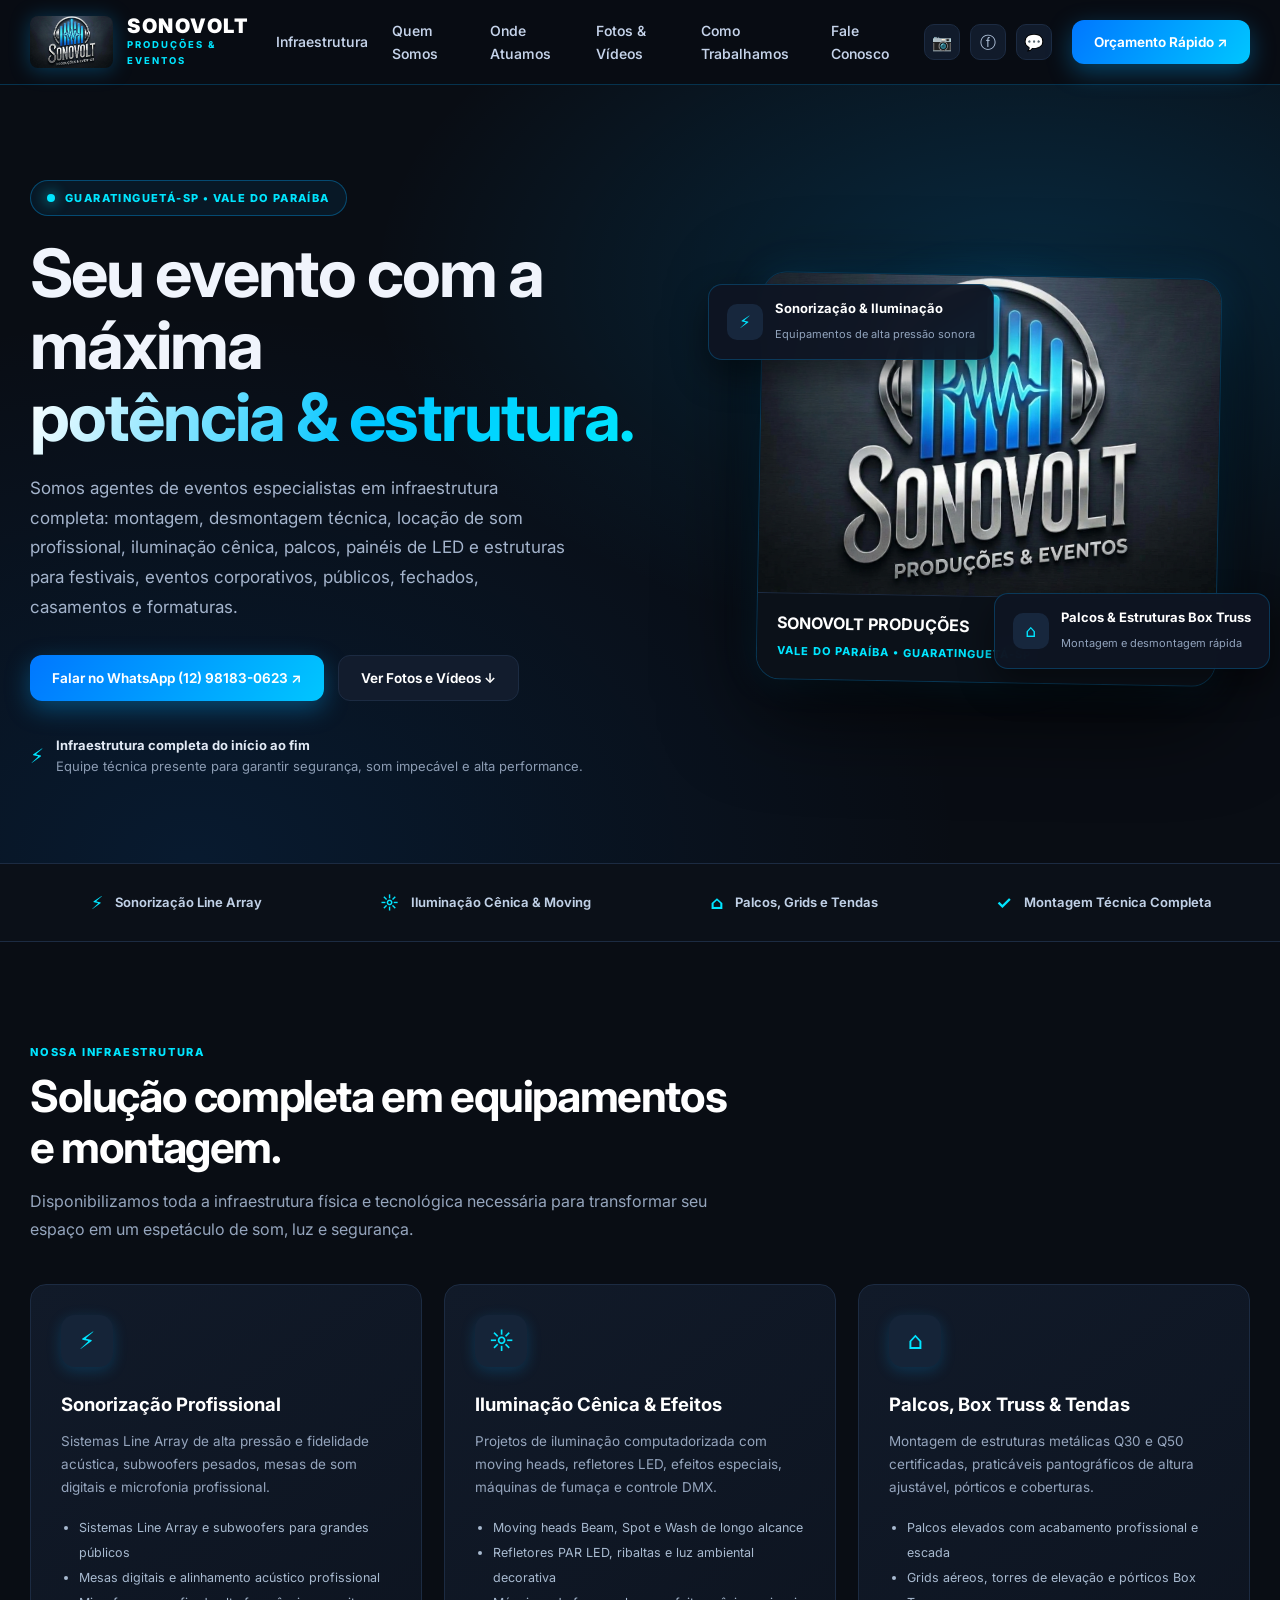
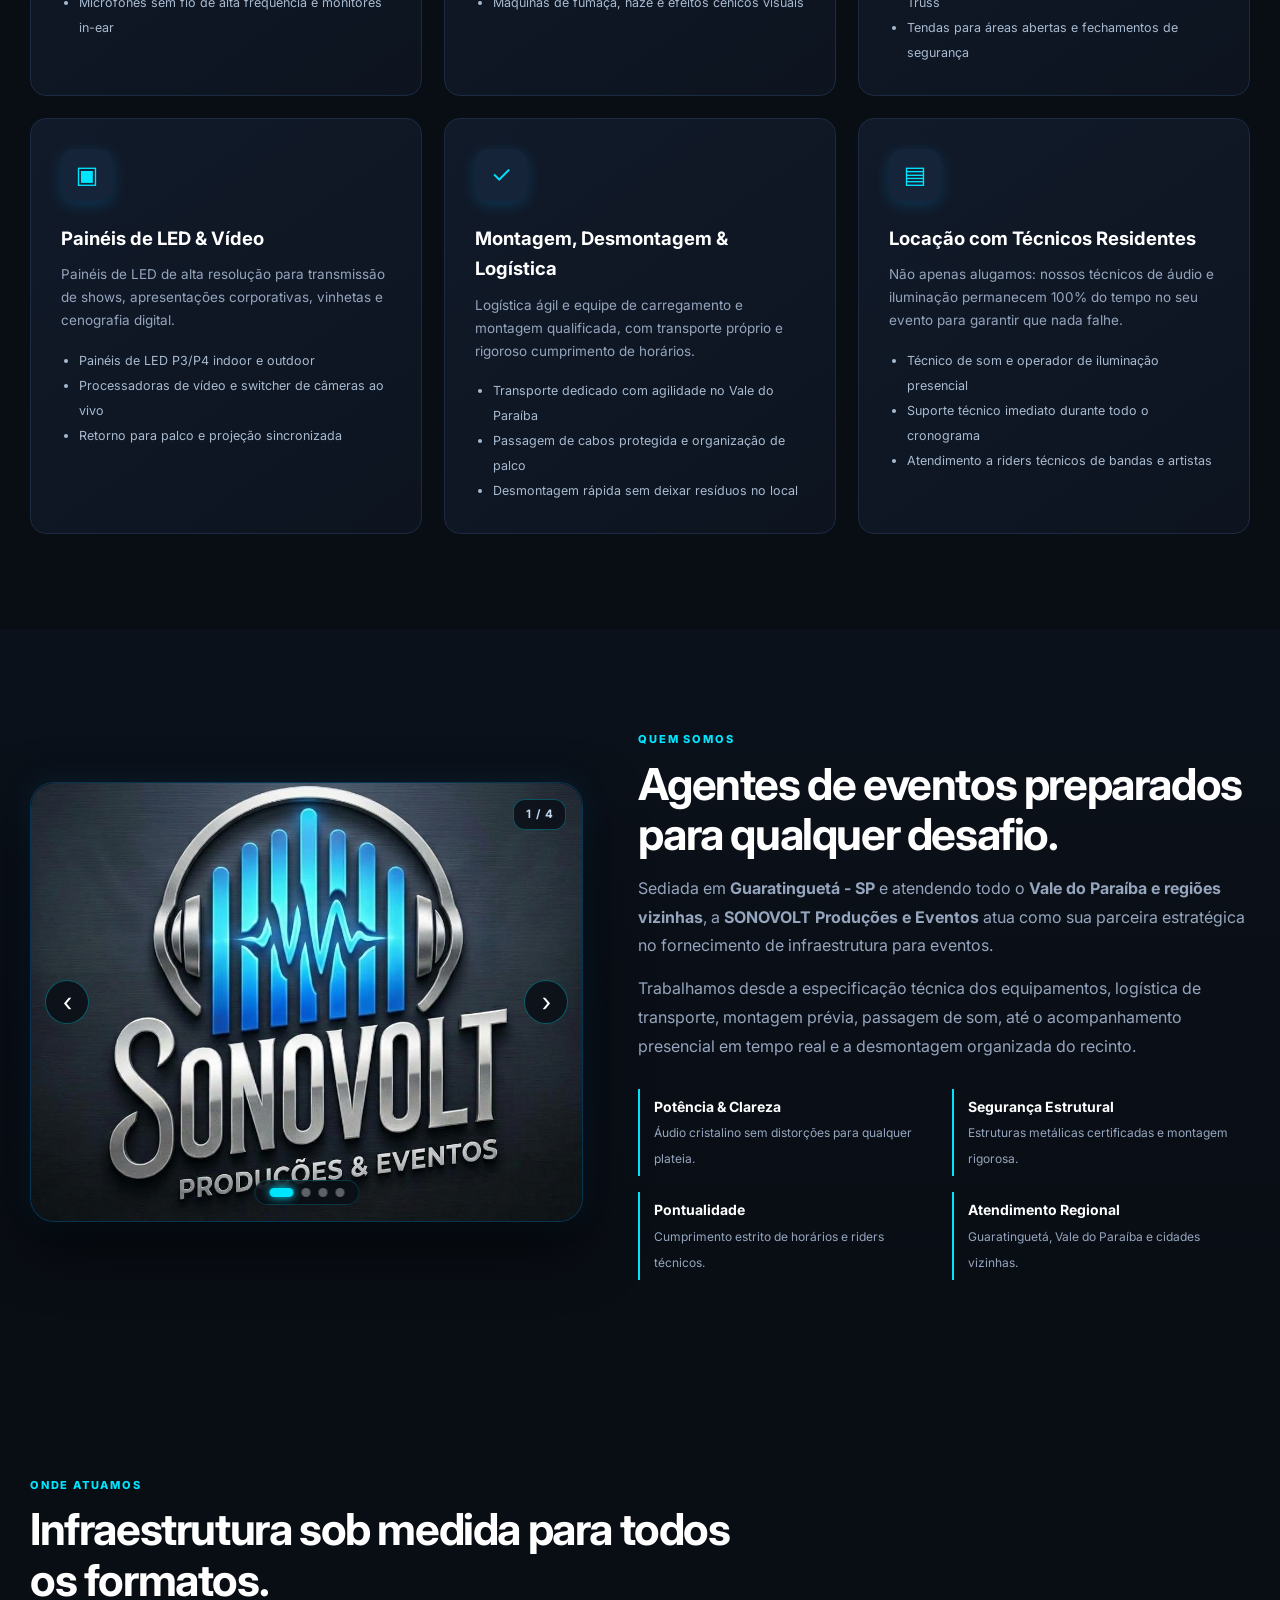
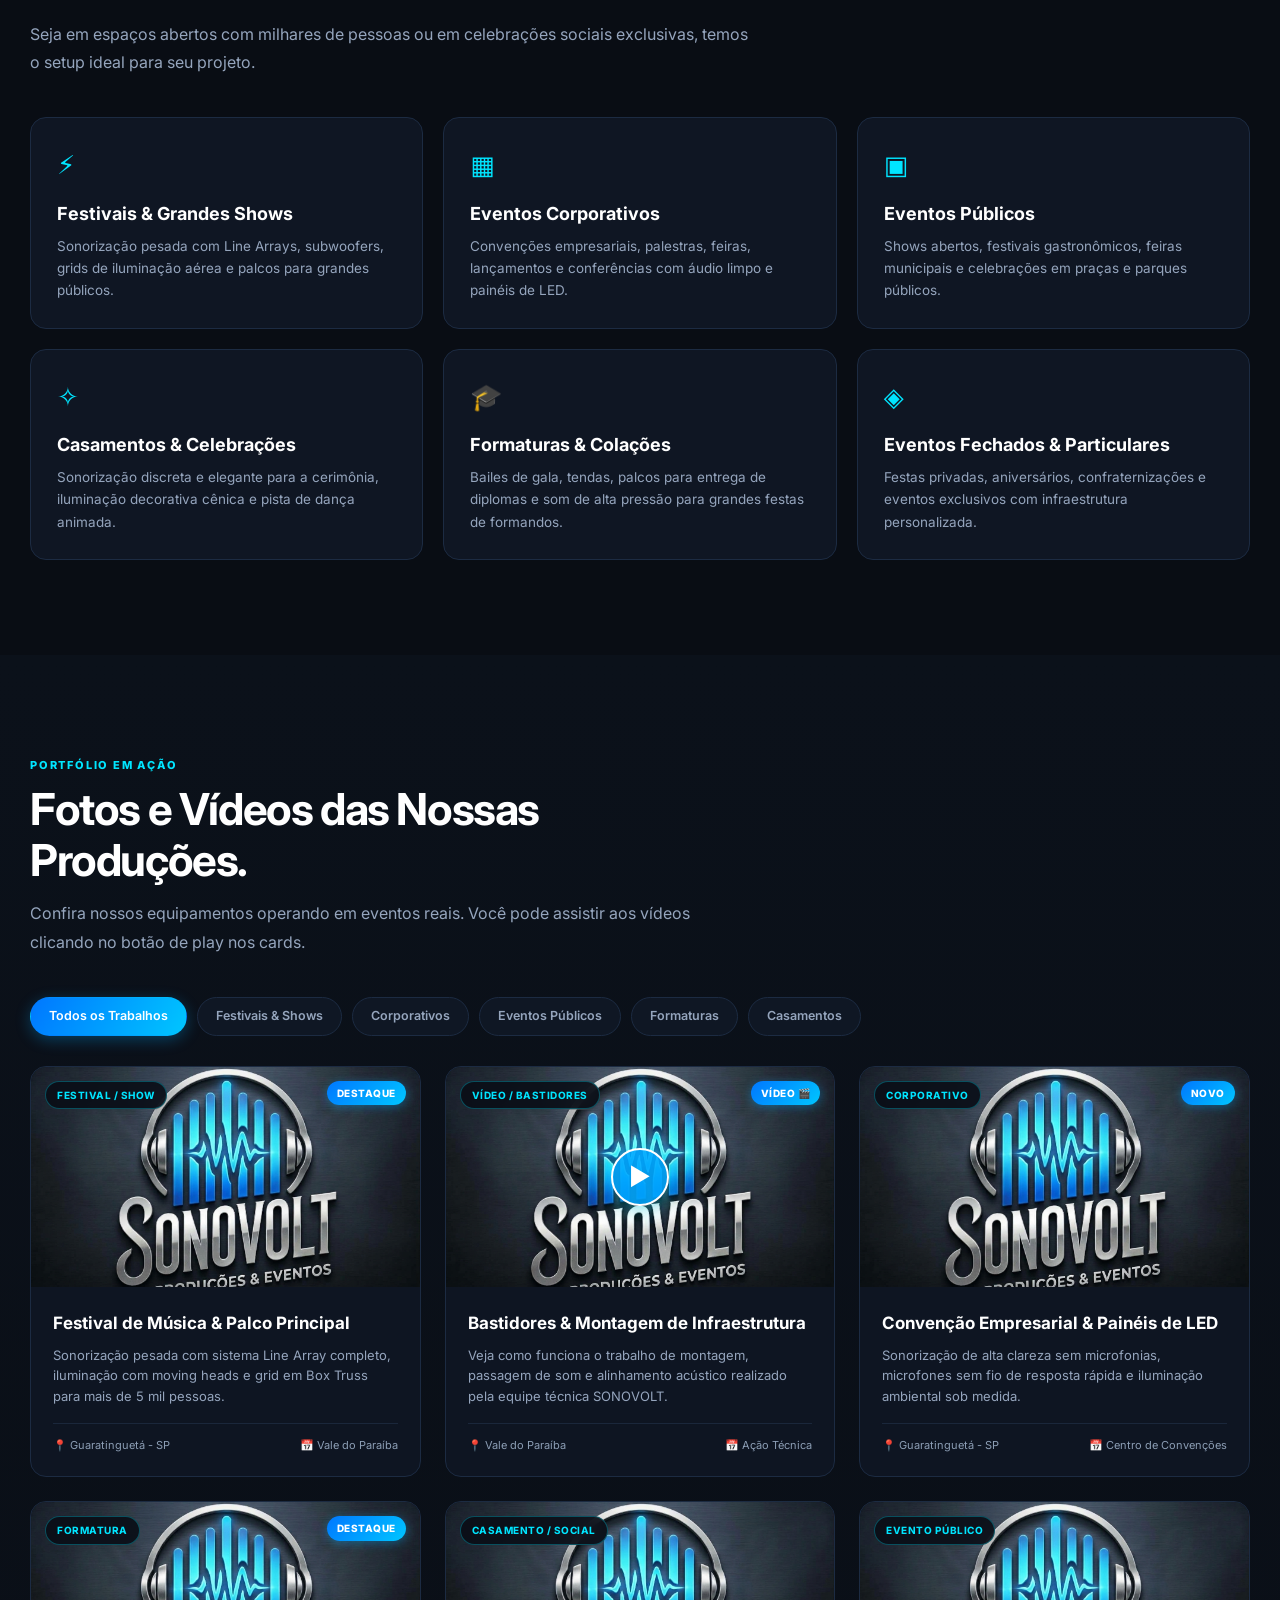
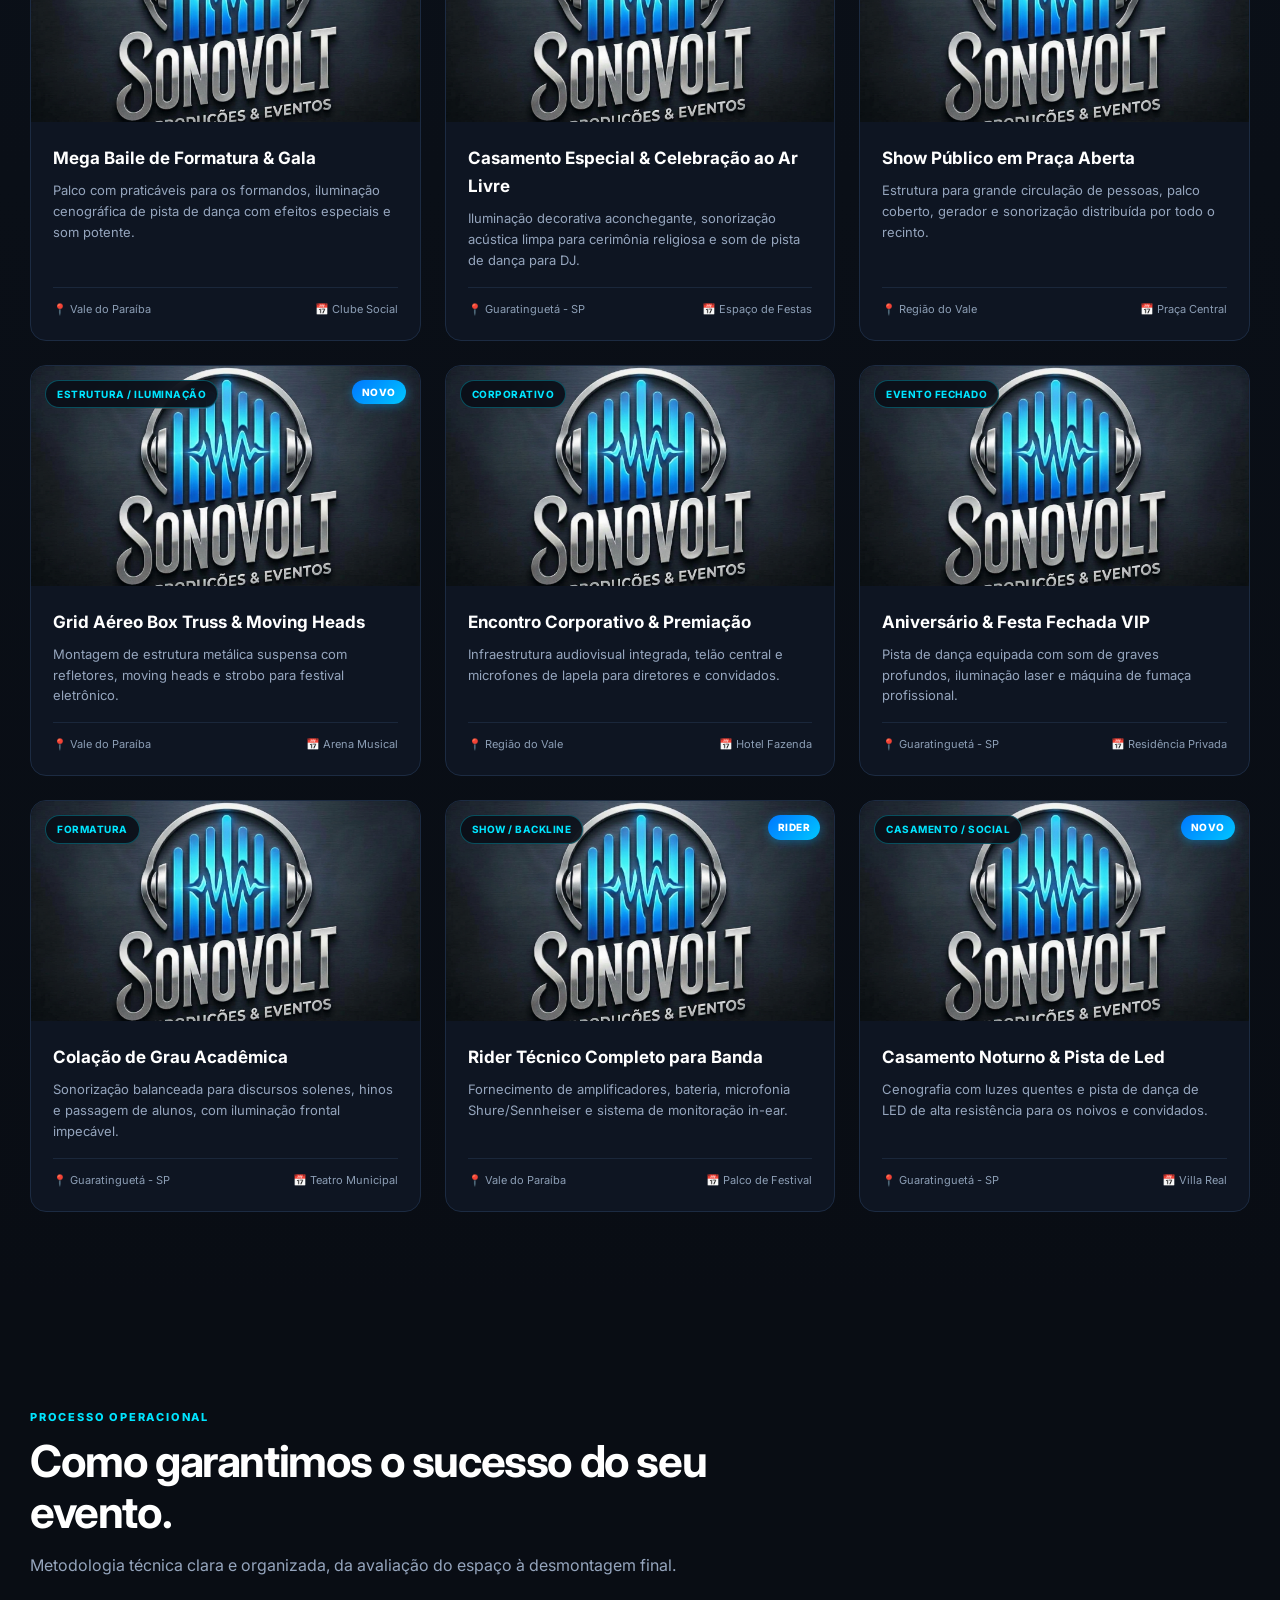
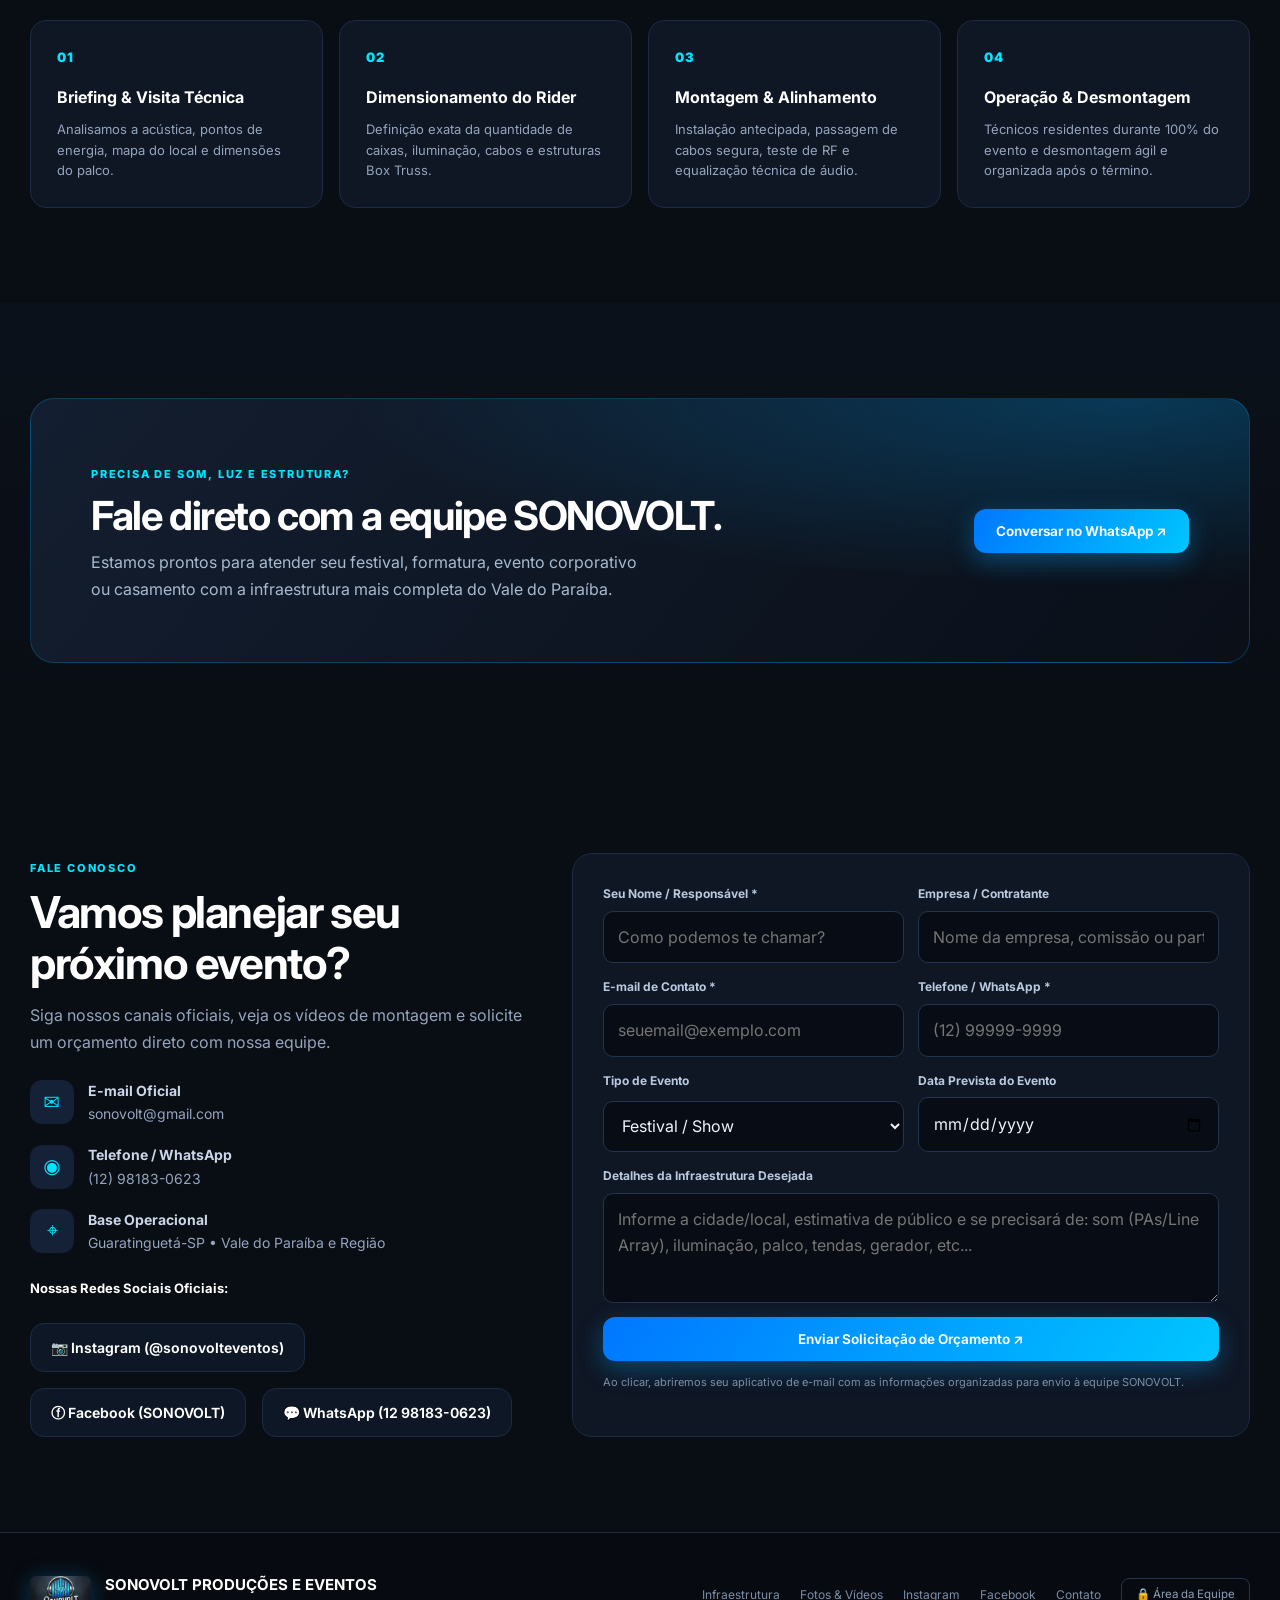
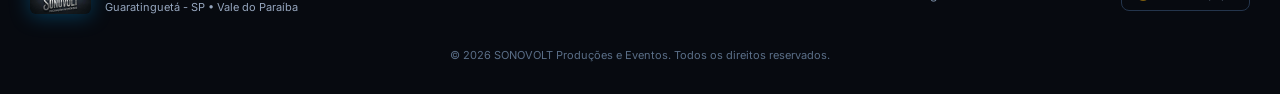
<file: index.html>
<!DOCTYPE html>
<html lang="pt-BR">
<head>
  <meta charset="UTF-8">
  <meta name="viewport" content="width=device-width, initial-scale=1">
  <meta name="theme-color" content="#090d14">
  <meta name="description" content="SONOVOLT Produções e Eventos — Infraestrutura completa de montagem, desmontagem, locação e equipamentos para festivais, corporativos, públicos, casamentos e formaturas em Guaratinguetá-SP e Vale do Paraíba.">
  <title>SONOVOLT | Produções & Eventos — Guaratinguetá-SP</title>

  <!-- Google Fonts Inter -->
  <link rel="preconnect" href="https://fonts.googleapis.com">
  <link rel="preconnect" href="https://fonts.gstatic.com" crossorigin>
  <link href="https://fonts.googleapis.com/css2?family=Inter:wght@400;500;600;700;800;900&display=swap" rel="stylesheet">

  <!-- Estilo Oficial SONOVOLT -->
  <link rel="stylesheet" href="css/style.css">
<link rel="stylesheet" href="css/responsive.css">
</head>
<body>

  <!-- Topo & Navegação -->
  <header class="top">
    <div class="container nav">
      <a class="brand" href="#inicio" aria-label="SONOVOLT Início">
        <img src="assets/logo-sonovolt.jpg" alt="SONOVOLT Produções e Eventos" class="brand-logo-img">
        <div class="brand-text">
          <strong>SONOVOLT</strong>
          <small>PRODUÇÕES & EVENTOS</small>
        </div>
      </a>

      <div class="nav-right">
        <nav class="links" id="navLinks">
          <a href="#servicos">Infraestrutura</a>
          <a href="#sobre">Quem Somos</a>
          <a href="#atuacao">Onde Atuamos</a>
          <a href="#portfolio">Fotos & Vídeos</a>
          <a href="#processo">Como Trabalhamos</a>
          <a href="#contato">Fale Conosco</a>
        </nav>

        <!-- Redes Sociais no Topo -->
        <div class="social-nav-icons">
          <a href="https://instagram.com/sonovolteventos" target="_blank" class="social-nav-btn insta insta-link" title="Siga nosso Instagram" aria-label="Instagram">📷</a>
          <a href="https://facebook.com/sonovolteventos" target="_blank" class="social-nav-btn face face-link" title="Curta nosso Facebook" aria-label="Facebook">ⓕ</a>
          <a href="https://wa.me/5512981830623" target="_blank" class="social-nav-btn zap zap-link" title="Chame no WhatsApp" aria-label="WhatsApp">💬</a>
        </div>

        <a class="btn primary zap-link" href="https://wa.me/5512981830623" target="_blank">Orçamento Rápido ↗</a>
        <button class="menu-toggle" id="menuToggle" aria-label="Abrir menu">☰</button>
      </div>
    </div>
  </header>

  <main>
    <!-- Seção Hero / Principal -->
    <section class="hero" id="inicio">
      <div class="container hero-grid">
        <div>
          <span class="eyebrow"><span class="dot"></span> <span id="heroEyebrowText">Guaratinguetá-SP • Vale do Paraíba</span></span>
          <h1 id="heroMainTitle">Seu evento com a máxima<br><span class="gradient">potência & estrutura.</span></h1>
          <p id="heroDescription">Somos agentes de eventos especialistas em infraestrutura completa: montagem, desmontagem técnica, locação de som profissional, iluminação cênica, palcos, painéis de LED e estruturas para festivais, eventos corporativos, públicos, fechados, casamentos e formaturas.</p>
          
          <div class="hero-actions">
            <a class="btn primary zap-link" href="https://wa.me/5512981830623" target="_blank">Falar no WhatsApp (12) 98183-0623 ↗</a>
            <a class="btn" href="#portfolio">Ver Fotos e Vídeos ↓</a>
          </div>

          <div class="hero-note">
            <span style="color:var(--electric-cyan); font-size: 20px;">⚡</span>
            <span><strong>Infraestrutura completa do início ao fim</strong><br>Equipe técnica presente para garantir segurança, som impecável e alta performance.</span>
          </div>
        </div>

        <div class="hero-art">
          <div class="orb"></div>
          <div class="visual-card">
            <img src="assets/logo-sonovolt.jpg" alt="SONOVOLT Produções e Eventos">
            <div class="visual-caption">
              <div>
                <strong>SONOVOLT PRODUÇÕES</strong>
                <small>VALE DO PARAÍBA • GUARATINGUETÁ-SP</small>
              </div>
              <span style="color: var(--electric-cyan); font-size: 20px;">⚡</span>
            </div>
          </div>

          <div class="floating float-one">
            <span class="float-icon">⚡</span>
            <div>
              <b>Sonorização & Iluminação</b>
              <small>Equipamentos de alta pressão sonora</small>
            </div>
          </div>

          <div class="floating float-two">
            <span class="float-icon">⌂</span>
            <div>
              <b>Palcos & Estruturas Box Truss</b>
              <small>Montagem e desmontagem rápida</small>
            </div>
          </div>
        </div>
      </div>
    </section>

    <!-- Barra de Destaques / Confiança -->
    <div class="trust">
      <div class="container trust-grid">
        <div class="trust-item"><span>⚡</span> Sonorização Line Array</div>
        <div class="trust-item"><span>☼</span> Iluminação Cênica & Moving</div>
        <div class="trust-item"><span>⌂</span> Palcos, Grids e Tendas</div>
        <div class="trust-item"><span>✓</span> Montagem Técnica Completa</div>
      </div>
    </div>

    <!-- Seção: Infraestrutura e Serviços -->
    <section class="section" id="servicos">
      <div class="container">
        <div class="section-head">
          <span class="kicker">Nossa Infraestrutura</span>
          <h2>Solução completa em equipamentos e montagem.</h2>
          <p>Disponibilizamos toda a infraestrutura física e tecnológica necessária para transformar seu espaço em um espetáculo de som, luz e segurança.</p>
        </div>

        <!-- Renderizado dinamicamente via js/data.js ou CMS do Painel -->
        <div class="services-grid" id="servicesContainer"></div>
      </div>
    </section>

    <!-- Seção: Sobre a SONOVOLT -->
    <section class="section alt" id="sobre">
      <div class="container about-grid">
        <div class="about-visual-column">
          <!-- Retângulo Arredondado com Suporte a até 4 fotos -->
          <div class="about-visual" id="aboutVisualBox">
            <div class="about-slides" id="aboutSlidesContainer">
              <!-- Renderizado dinamicamente via js/site.js -->
            </div>
            
            <!-- Botões de Navegação Anterior / Próximo -->
            <button type="button" class="about-nav-btn prev" id="aboutPrevBtn" onclick="prevAboutPhoto()" aria-label="Foto Anterior" title="Foto Anterior">‹</button>
            <button type="button" class="about-nav-btn next" id="aboutNextBtn" onclick="nextAboutPhoto()" aria-label="Próxima Foto" title="Próxima Foto">›</button>

            <!-- Bolinhas de Navegação -->
            <div class="about-dots" id="aboutDotsContainer"></div>

            <!-- Contador de Fotos -->
            <div class="about-badge" id="aboutBadgeText">1 / 4</div>
          </div>

          <!-- Barra de Edição da Galeria "Quem Somos" (Aparece no Modo de Edição) -->
          <div class="about-editor-bar" id="aboutEditorBar">
            <div class="about-editor-header">
              <span class="about-editor-title">📷 <strong>Fotos do "Quem Somos" (Até 4 fotos)</strong></span>
              <button type="button" class="btn-fit-toggle" id="btnFitToggle" onclick="toggleAboutFitMode()" title="Alternar entre preencher o retângulo ou mostrar a foto inteira">
                📐 Ajuste: <b id="lblFitMode">Preencher Retângulo</b>
              </button>
            </div>
            <div class="about-thumbs-manager" id="aboutThumbsManager">
              <!-- Renderizado dinamicamente com botões para trocar/adicionar fotos -->
            </div>
            <small class="about-editor-hint">💡 <strong>Dica:</strong> Clique em <strong>"📷 Trocar"</strong> para subir qualquer foto do seu computador. Você pode ter até 4 fotos! Ao terminar, clique em <strong>"🚀 PUBLICAR SITE ATUALIZADO"</strong> no topo.</small>
          </div>
        </div>

        <div class="about-copy">
          <span class="kicker">Quem Somos</span>
          <h2>Agentes de eventos preparados para qualquer desafio.</h2>
          <p>Sediada em <strong>Guaratinguetá - SP</strong> e atendendo todo o <strong>Vale do Paraíba e regiões vizinhas</strong>, a <strong>SONOVOLT Produções e Eventos</strong> atua como sua parceira estratégica no fornecimento de infraestrutura para eventos.</p>
          <p style="margin-top: 14px;">Trabalhamos desde a especificação técnica dos equipamentos, logística de transporte, montagem prévia, passagem de som, até o acompanhamento presencial em tempo real e a desmontagem organizada do recinto.</p>
          
          <div class="pillars">
            <div class="pillar">
              <b>Potência & Clareza</b>
              <small>Áudio cristalino sem distorções para qualquer plateia.</small>
            </div>
            <div class="pillar">
              <b>Segurança Estrutural</b>
              <small>Estruturas metálicas certificadas e montagem rigorosa.</small>
            </div>
            <div class="pillar">
              <b>Pontualidade</b>
              <small>Cumprimento estrito de horários e riders técnicos.</small>
            </div>
            <div class="pillar">
              <b>Atendimento Regional</b>
              <small>Guaratinguetá, Vale do Paraíba e cidades vizinhas.</small>
            </div>
          </div>
        </div>
      </div>
    </section>

    <!-- Seção: Formatos Atendidos -->
    <section class="section" id="atuacao">
      <div class="container">
        <div class="section-head">
          <span class="kicker">Onde Atuamos</span>
          <h2>Infraestrutura sob medida para todos os formatos.</h2>
          <p>Seja em espaços abertos com milhares de pessoas ou em celebrações sociais exclusivas, temos o setup ideal para seu projeto.</p>
        </div>

        <div class="areas-grid">
          <div class="area-card">
            <div class="area-icon">⚡</div>
            <h3>Festivais & Grandes Shows</h3>
            <p>Sonorização pesada com Line Arrays, subwoofers, grids de iluminação aérea e palcos para grandes públicos.</p>
          </div>
          <div class="area-card">
            <div class="area-icon">▦</div>
            <h3>Eventos Corporativos</h3>
            <p>Convenções empresariais, palestras, feiras, lançamentos e conferências com áudio limpo e painéis de LED.</p>
          </div>
          <div class="area-card">
            <div class="area-icon">▣</div>
            <h3>Eventos Públicos</h3>
            <p>Shows abertos, festivais gastronômicos, feiras municipais e celebrações em praças e parques públicos.</p>
          </div>
          <div class="area-card">
            <div class="area-icon">✧</div>
            <h3>Casamentos & Celebrações</h3>
            <p>Sonorização discreta e elegante para a cerimônia, iluminação decorativa cênica e pista de dança animada.</p>
          </div>
          <div class="area-card">
            <div class="area-icon">🎓</div>
            <h3>Formaturas & Colações</h3>
            <p>Bailes de gala, tendas, palcos para entrega de diplomas e som de alta pressão para grandes festas de formandos.</p>
          </div>
          <div class="area-card">
            <div class="area-icon">◈</div>
            <h3>Eventos Fechados & Particulares</h3>
            <p>Festas privadas, aniversários, confraternizações e eventos exclusivos com infraestrutura personalizada.</p>
          </div>
        </div>
      </div>
    </section>

    <!-- Seção: Portfólio (Fotos e Vídeos) -->
    <section class="section alt" id="portfolio">
      <div class="container">
        <div class="section-head">
          <span class="kicker">Portfólio em Ação</span>
          <h2>Fotos e Vídeos das Nossas Produções.</h2>
          <p>Confira nossos equipamentos operando em eventos reais. Você pode assistir aos vídeos clicando no botão de play nos cards.</p>
        </div>

        <!-- Filtros de Categoria -->
        <div class="portfolio-filters">
          <button class="filter-btn active" data-filter="all">Todos os Trabalhos</button>
          <button class="filter-btn" data-filter="festival">Festivais & Shows</button>
          <button class="filter-btn" data-filter="corporativo">Corporativos</button>
          <button class="filter-btn" data-filter="publico">Eventos Públicos</button>
          <button class="filter-btn" data-filter="formatura">Formaturas</button>
          <button class="filter-btn" data-filter="casamento">Casamentos</button>
        </div>

        <!-- Cards de Portfólio Dinâmico (Fotos & Vídeos) -->
        <div class="portfolio-grid" id="portfolioContainer"></div>
      </div>
    </section>

    <!-- Seção: Como trabalhamos (Processo) -->
    <section class="section" id="processo">
      <div class="container">
        <div class="section-head">
          <span class="kicker">Processo Operacional</span>
          <h2>Como garantimos o sucesso do seu evento.</h2>
          <p>Metodologia técnica clara e organizada, da avaliação do espaço à desmontagem final.</p>
        </div>

        <div class="process-grid">
          <article class="process-step">
            <h3>Briefing & Visita Técnica</h3>
            <p>Analisamos a acústica, pontos de energia, mapa do local e dimensões do palco.</p>
          </article>
          <article class="process-step">
            <h3>Dimensionamento do Rider</h3>
            <p>Definição exata da quantidade de caixas, iluminação, cabos e estruturas Box Truss.</p>
          </article>
          <article class="process-step">
            <h3>Montagem & Alinhamento</h3>
            <p>Instalação antecipada, passagem de cabos segura, teste de RF e equalização técnica de áudio.</p>
          </article>
          <article class="process-step">
            <h3>Operação & Desmontagem</h3>
            <p>Técnicos residentes durante 100% do evento e desmontagem ágil e organizada após o término.</p>
          </article>
        </div>
      </div>
    </section>

    <!-- Banner Chamada para Ação (CTA) -->
    <section class="section alt">
      <div class="container">
        <div class="cta-banner">
          <div>
            <span class="kicker">Precisa de som, luz e estrutura?</span>
            <h2>Fale direto com a equipe SONOVOLT.</h2>
            <p>Estamos prontos para atender seu festival, formatura, evento corporativo ou casamento com a infraestrutura mais completa do Vale do Paraíba.</p>
          </div>
          <a class="btn primary zap-link" href="https://wa.me/5512981830623" target="_blank">Conversar no WhatsApp ↗</a>
        </div>
      </div>
    </section>

    <!-- Seção de Contato & Redes Sociais -->
    <section class="section" id="contato">
      <div class="container contact-grid">
        <div>
          <span class="kicker">Fale Conosco</span>
          <h2>Vamos planejar seu próximo evento?</h2>
          <p style="color:var(--muted); margin: 12px 0 20px;">Siga nossos canais oficiais, veja os vídeos de montagem e solicite um orçamento direto com nossa equipe.</p>

          <div class="contact-info">
            <div class="contact-card">
              <div class="contact-icon">✉</div>
              <div>
                <b>E-mail Oficial</b><br>
                <span id="displayEmail" style="color:var(--muted)">sonovolt@gmail.com</span>
              </div>
            </div>
            <div class="contact-card">
              <div class="contact-icon">◉</div>
              <div>
                <b>Telefone / WhatsApp</b><br>
                <span id="displayPhone" style="color:var(--muted)">(12) 98183-0623</span>
              </div>
            </div>
            <div class="contact-card">
              <div class="contact-icon">⌖</div>
              <div>
                <b>Base Operacional</b><br>
                <span id="displayLocation" style="color:var(--muted)">Guaratinguetá-SP • Vale do Paraíba</span>
              </div>
            </div>
          </div>

          <!-- Redes Sociais em Destaque -->
          <div style="margin-top: 24px;">
            <b style="color: #fff; font-size: 13px; display: block; margin-bottom: 12px;">Nossas Redes Sociais Oficiais:</b>
            <div class="social-strip">
              <a href="https://instagram.com/sonovolteventos" target="_blank" class="social-card-btn instagram insta-link">
                <span>📷 Instagram (@sonovolteventos)</span>
              </a>
              <a href="https://facebook.com/sonovolteventos" target="_blank" class="social-card-btn facebook face-link">
                <span>ⓕ Facebook (SONOVOLT)</span>
              </a>
              <a href="https://wa.me/5512981830623" target="_blank" class="social-card-btn whatsapp zap-link">
                <span>💬 WhatsApp (12 98183-0623)</span>
              </a>
            </div>
          </div>
        </div>

        <!-- Formulário Funcional de Orçamento -->
        <form class="contact-form" id="contactForm">
          <div class="form-row">
            <div class="field">
              <label for="name">Seu Nome / Responsável *</label>
              <input id="name" required placeholder="Como podemos te chamar?">
            </div>
            <div class="field">
              <label for="company">Empresa / Contratante</label>
              <input id="company" placeholder="Nome da empresa, comissão ou particular">
            </div>
          </div>

          <div class="form-row">
            <div class="field">
              <label for="email">E-mail de Contato *</label>
              <input id="email" type="email" required placeholder="seuemail@exemplo.com">
            </div>
            <div class="field">
              <label for="phone">Telefone / WhatsApp *</label>
              <input id="phone" type="tel" required placeholder="(12) 99999-9999">
            </div>
          </div>

          <div class="form-row">
            <div class="field">
              <label for="kind">Tipo de Evento</label>
              <select id="kind">
                <option>Festival / Show</option>
                <option>Evento Corporativo</option>
                <option>Evento Público</option>
                <option>Casamento / Social</option>
                <option>Formatura / Colação</option>
                <option>Evento Fechado / Particular</option>
                <option>Locação de Equipamentos / Rider</option>
                <option>Outro</option>
              </select>
            </div>
            <div class="field">
              <label for="date">Data Prevista do Evento</label>
              <input id="date" type="date">
            </div>
          </div>

          <div class="field">
            <label for="details">Detalhes da Infraestrutura Desejada</label>
            <textarea id="details" placeholder="Informe a cidade/local, estimativa de público e se precisará de: som (PAs/Line Array), iluminação, palco, tendas, gerador, etc..."></textarea>
          </div>

          <button class="btn primary" type="submit" style="width: 100%;">Enviar Solicitação de Orçamento ↗</button>
          <p class="form-hint">Ao clicar, abriremos seu aplicativo de e-mail com as informações organizadas para envio à equipe SONOVOLT.</p>
        </form>
      </div>
    </section>
  </main>

  <!-- Rodapé -->
  <footer>
    <div class="container footer-row">
      <div style="display: flex; align-items: center; gap: 14px;">
        <img src="assets/logo-sonovolt.jpg" alt="SONOVOLT" class="brand-logo-img" style="height: 38px; border-radius: 6px;">
        <div>
          <strong style="color: #fff; font-size: 15px;">SONOVOLT PRODUÇÕES E EVENTOS</strong>
          <div style="color: var(--muted); font-size: 11px;">Guaratinguetá - SP • Vale do Paraíba</div>
        </div>
      </div>

      <div class="footer-links">
        <a href="#servicos">Infraestrutura</a>
        <a href="#portfolio">Fotos & Vídeos</a>
        <a href="https://instagram.com/sonovolteventos" target="_blank" class="insta-link">Instagram</a>
        <a href="https://facebook.com/sonovolteventos" target="_blank" class="face-link">Facebook</a>
        <a href="#contato">Contato</a>
        <!-- Acesso Restrito Discreto com Usuário e Senha -->
        <button class="restricted-btn btn-open-login" title="Acesso Restrito para Equipe Técnica">
          <span>🔒 Área da Equipe</span>
        </button>
      </div>

      <div style="width: 100%; text-align: center; color: #5a6e87; font-size: 11px; margin-top: 10px;">
        © <span id="year"></span> SONOVOLT Produções e Eventos. Todos os direitos reservados.
      </div>
    </div>
  </footer>

  <!-- Modal de Vídeo / Lightbox Player -->
  <div class="video-modal-backdrop" id="videoModalBackdrop">
    <div class="video-modal-container">
      <div class="video-modal-head">
        <h3 id="videoModalTitle">Vídeo de Produção SONOVOLT</h3>
        <button class="xbtn" id="videoModalClose" aria-label="Fechar Vídeo">×</button>
      </div>
      <div class="video-modal-body" id="videoModalBody"></div>
    </div>
  </div>

  <!-- Modal de Acesso Restrito (Login da Equipe) -->
  <div class="auth-backdrop" id="authBackdrop">
    <div class="auth-box">
      <button class="auth-close" id="authCloseBtn" aria-label="Fechar">×</button>
      <div class="auth-header">
        <img src="assets/logo-sonovolt.jpg" alt="SONOVOLT Logo">
        <h3>Área Restrita da Equipe</h3>
        <p>Acesso exclusivo para produtores e técnicos SONOVOLT</p>
      </div>

      <div class="auth-error" id="authError">Usuário ou senha incorretos.</div>

      <form id="authForm">
        <div class="field">
          <label for="authUsername">Usuário</label>
          <input id="authUsername" required placeholder="Digite seu usuário" autocomplete="username">
        </div>
        <div class="field">
          <label for="authPassword">Senha</label>
          <input id="authPassword" type="password" required placeholder="Digite sua senha" autocomplete="current-password">
        </div>
        <button class="btn primary" type="submit" style="width: 100%; margin-top: 10px;">Entrar no Painel 🔒</button>
      </form>
    </div>
  </div>

  <!-- Toast de Notificação -->
  <div class="toast" id="toast"></div>

  <!-- Scripts Separados e Modulares -->
  <script src="js/data.js"></script>
  <script src="js/site.js"></script>
</body>
</html>
</file>
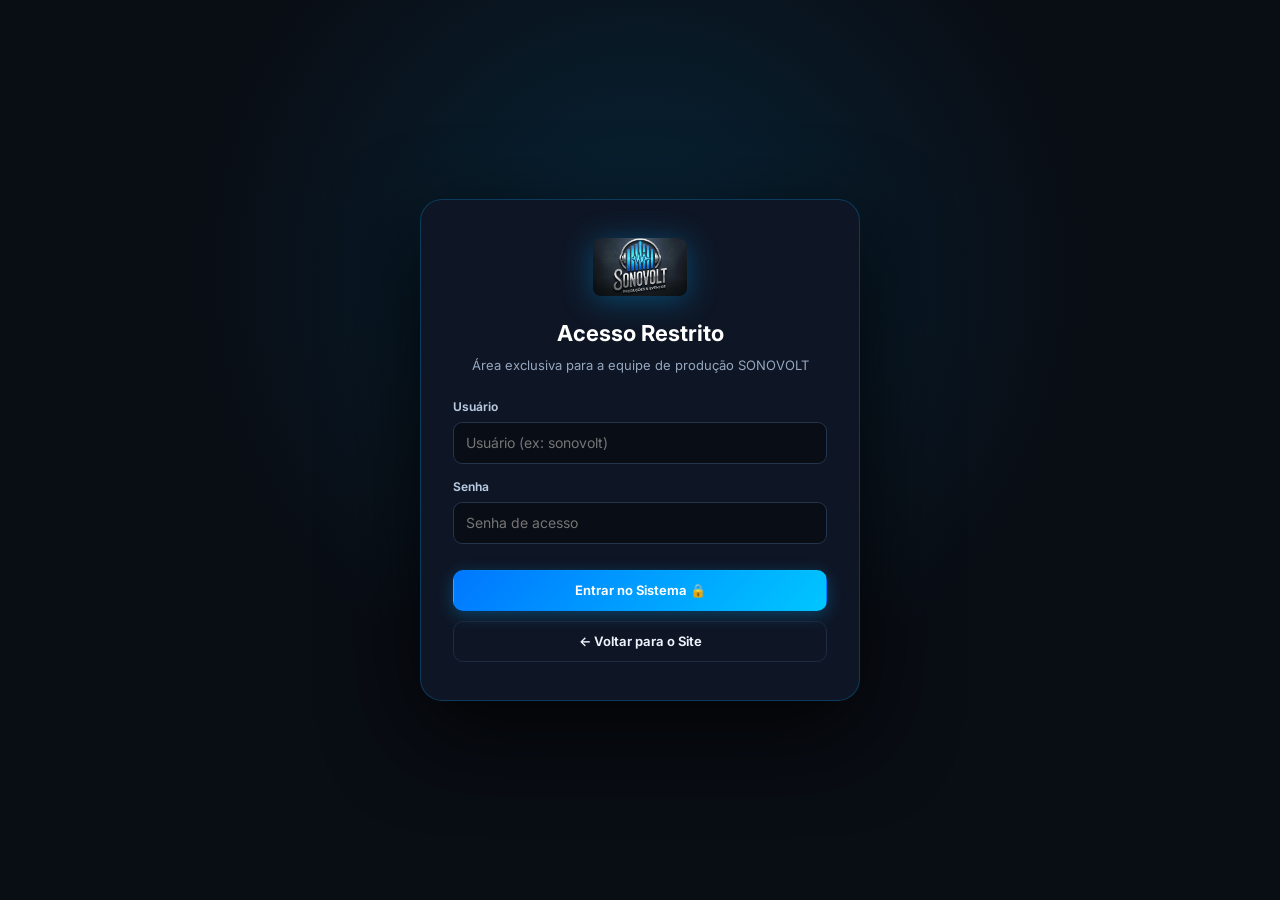
<file: painel.html>
<!DOCTYPE html>
<html lang="pt-BR">
<head>
  <meta charset="UTF-8">
  <meta name="viewport" content="width=device-width, initial-scale=1">
  <meta name="theme-color" content="#090d14">
  <title>SONOVOLT — Painel Operacional & Gestão de Eventos</title>

  <!-- Google Fonts Inter -->
  <link rel="preconnect" href="https://fonts.googleapis.com">
  <link rel="preconnect" href="https://fonts.gstatic.com" crossorigin>
  <link href="https://fonts.googleapis.com/css2?family=Inter:wght@400;500;600;700;800;900&display=swap" rel="stylesheet">

  <!-- Estilo do Dashboard SONOVOLT -->
  <link rel="stylesheet" href="css/dashboard.css">
</head>
<body>

  <!-- Tela de Login Integrada (Exibida caso não esteja autenticado) -->
  <div id="loginScreen" class="panel-login-wrapper" style="display: none;">
    <div class="panel-login-card">
      <img src="assets/logo-sonovolt.jpg" alt="SONOVOLT Logo">
      <h2>Acesso Restrito</h2>
      <p>Área exclusiva para a equipe de produção SONOVOLT</p>

      <div id="loginError" style="background: rgba(255, 90, 110, 0.15); border: 1px solid rgba(255, 90, 110, 0.35); color: #ff8b99; padding: 10px; border-radius: 8px; font-size: 12px; margin-bottom: 16px; display: none;">
        Usuário ou senha inválidos.
      </div>

      <form id="panelLoginForm">
        <div class="field" style="text-align: left;">
          <label for="panelUser">Usuário</label>
          <input id="panelUser" required placeholder="Usuário (ex: sonovolt)" autocomplete="username">
        </div>
        <div class="field" style="text-align: left;">
          <label for="panelPass">Senha</label>
          <input id="panelPass" type="password" required placeholder="Senha de acesso" autocomplete="current-password">
        </div>
        <button class="btn primary" type="submit" style="width: 100%; margin-top: 12px;">Entrar no Sistema 🔒</button>
        <a href="index.html" class="btn" style="width: 100%; margin-top: 10px; background: transparent;">← Voltar para o Site</a>
      </form>
    </div>
  </div>

  <!-- Aplicação Principal (Exibida após autenticação) -->
  <div class="app" id="appMain" style="display: none;">
    <!-- Barra Lateral de Navegação -->
    <aside class="sidebar" id="sidebar">
      <div style="display: flex; align-items: center; justify-content: space-between;">
        <a class="brand" href="index.html" title="Visualizar Site Oficial">
          <img src="assets/logo-sonovolt.jpg" alt="SONOVOLT" class="brand-img">
          <div>
            <strong>SONOVOLT</strong>
            <small>PRODUÇÕES & EVENTOS</small>
          </div>
        </a>
        <button class="btn xbtn mobile-close-sidebar" onclick="toggleMenu()" title="Fechar Menu">✕</button>
      </div>

      <div>
        <div class="nav-label">WORKSPACE OPERACIONAL</div>
        <nav class="nav" id="nav">
          <button class="active" data-page="dashboard"><span class="ico">▦</span>Visão Geral</button>
          
          <!-- Botão que abre a Edição Direta no Site -->
          <a class="btn" href="index.html?edit=true" target="_blank" style="margin-bottom: 6px; text-decoration: none; justify-content: flex-start; color: var(--accent2); background: rgba(0, 229, 255, 0.1); border-color: rgba(0, 229, 255, 0.3);">
            <span class="ico">✏️</span>Editar Site na Tela
          </a>

          <!-- Botão para Configurar Redes Sociais e Contatos -->
          <button data-page="site_builder"><span class="ico">🌐</span>Redes Sociais & Contato</button>
          <button data-page="events"><span class="ico">▣</span>Agenda de Eventos</button>
          <button data-page="timeline"><span class="ico">◷</span>Cronograma</button>
          <button data-page="checklist"><span class="ico">☑</span>Checklist de Montagem</button>
          <button data-page="team"><span class="ico">♙</span>Equipe Técnica</button>
          <button data-page="suppliers"><span class="ico">◇</span>Fornecedores & Parceiros</button>
          <button data-page="equipment"><span class="ico">▤</span>Equipamentos & Riders</button>
          <button data-page="budget"><span class="ico">＄</span>Orçamento & Custos</button>
          <button data-page="stage"><span class="ico">▱</span>Mapa de Palco (Plot)</button>
          <button data-page="reports"><span class="ico">▥</span>Relatórios & Backup</button>
        </nav>
      </div>

      <div class="side-bottom">
        <span class="pill green">● Armazenamento Local</span>
        <p>Dados de Guaratinguetá e região salvos neste computador.</p>
        <button class="btn small" style="margin-top: 12px; width: 100%" onclick="exportBackup()">⇩ Exportar Backup (.JSON)</button>
        <a class="btn small" href="index.html" target="_blank" style="margin-top: 8px; width: 100%;">Visualizar Site ↗</a>
      </div>
    </aside>

    <!-- Área de Conteúdo Principal -->
    <main class="main">
      <header class="topbar">
        <div style="display: flex; align-items: center; gap: 14px;">
          <button class="btn mobile-menu" onclick="toggleMenu()" aria-label="Abrir Menu">☰</button>
          <div>
            <div class="crumb">SONOVOLT / <span id="crumb">Visão Geral</span></div>
            <h2 id="topTitle">Painel de Produção</h2>
          </div>
        </div>

        <div class="top-actions">
          <a class="btn publish hide-mobile" href="index.html?edit=true" target="_blank" title="Abrir o site para editar na tela">✏️ Editar Site na Tela</a>
          <a class="btn hide-mobile" href="index.html" target="_blank" title="Abrir site como visitante">Visualizar Site ↗</a>
          <button class="btn primary" onclick="openEventModal()">＋ Novo Evento</button>
          <button class="btn danger small" onclick="logout()" title="Encerrar sessão protegida">Sair 🔒</button>
          <div class="avatar" title="Produtor SONOVOLT">SV</div>
        </div>
      </header>

      <!-- Conteúdo Dinâmico Renderizado via app.js -->
      <div class="content" id="content"></div>
    </main>
  </div>

  <!-- Modal Global de Edição / Criação -->
  <div class="modal-backdrop" id="modalBackdrop" onclick="backdropClose(event)">
    <div class="modal">
      <div class="modal-head">
        <h3 id="modalTitle">Novo Registro</h3>
        <button class="xbtn" onclick="closeModal()" aria-label="Fechar">×</button>
      </div>
      <div class="modal-body" id="modalBody"></div>
      <div class="modal-foot" id="modalFoot"></div>
    </div>
  </div>

  <!-- Toast de Notificações -->
  <div class="toast" id="toast"></div>

  <!-- Script do Sistema Separado -->
  <script src="js/data.js"></script>
  <script src="js/app.js"></script>
</body>
</html>
</file>
<file: css/style.css>
/* ==========================================================================
   SONOVOLT Produções e Eventos - Design System & Estilos Principais
   Identidade: Azul Elétrico Neon • Prata Cromado • Grafite Profundo
   ========================================================================== */

:root {
  --bg: #090d14;
  --bg-gradient: radial-gradient(circle at 80% -10%, rgba(0, 168, 255, 0.12) 0, transparent 40%), #090d14;
  --panel: #0e1522;
  --panel2: #141f30;
  --line: #1c2b42;
  --line-glow: rgba(0, 168, 255, 0.25);
  --line-light: rgba(255, 255, 255, 0.08);
  --text: #f0f4fc;
  --muted: #95a5bd;
  --silver: #d4e0ee;
  
  /* Cores oficiais da Logo SONOVOLT */
  --electric-blue: #00a8ff;
  --electric-cyan: #00e5ff;
  --electric-dark: #0066cc;
  --glow: 0 0 25px rgba(0, 168, 255, 0.35);
  
  --max: 1220px;
  --radius: 16px;
  --transition: all 0.25s cubic-bezier(0.16, 1, 0.3, 1);
}

* {
  box-sizing: border-box;
  margin: 0;
  padding: 0;
}

html {
  scroll-behavior: smooth;
  scroll-padding-top: 90px;
}

body {
  background: var(--bg);
  background-image: var(--bg-gradient);
  color: var(--text);
  font: 16px/1.65 'Inter', system-ui, -apple-system, BlinkMacSystemFont, "Segoe UI", Roboto, sans-serif;
  overflow-x: hidden;
  -webkit-font-smoothing: antialiased;
}

body.editing-active {
  padding-top: 60px; /* Espaço para a barra flutuante do editor */
}

a {
  color: inherit;
  text-decoration: none;
}

button, input, textarea, select {
  font: inherit;
}

.container {
  width: min(var(--max), calc(100% - 48px));
  margin: auto;
}

/* --------------------------------------------------
   🎨 BARRA DO MODO DE EDIÇÃO AO VIVO (ESTILO WIX)
   -------------------------------------------------- */
.live-editor-bar {
  position: fixed;
  top: 0;
  left: 0;
  right: 0;
  height: 60px;
  background: #060a12;
  border-bottom: 2px solid var(--electric-cyan);
  z-index: 1000;
  display: flex;
  align-items: center;
  justify-content: space-between;
  padding: 0 24px;
  box-shadow: 0 10px 30px rgba(0,0,0,0.8);
  font-size: 13px;
}

.live-editor-info {
  display: flex;
  align-items: center;
  gap: 12px;
}

.live-editor-status {
  display: inline-flex;
  align-items: center;
  gap: 6px;
  background: rgba(0, 229, 255, 0.12);
  color: var(--electric-cyan);
  border: 1px solid rgba(0, 229, 255, 0.3);
  padding: 4px 10px;
  border-radius: 999px;
  font-weight: 800;
  font-size: 11px;
  letter-spacing: 0.5px;
}

.live-editor-actions {
  display: flex;
  align-items: center;
  gap: 10px;
}

.btn-publish-live {
  background: linear-gradient(135deg, #059669, #10b981) !important;
  color: #fff !important;
  border: 0 !important;
  font-weight: 800 !important;
  box-shadow: 0 0 20px rgba(16, 185, 129, 0.5);
  padding: 8px 18px !important;
  border-radius: 10px !important;
}

.btn-publish-live:hover {
  filter: brightness(1.15);
  transform: scale(1.03);
}

/* Destaque visual ao passar o mouse sobre textos editáveis */
body.editing-active [contenteditable="true"] {
  outline: 1px dashed rgba(0, 168, 255, 0.45);
  border-radius: 4px;
  padding: 2px 4px;
  transition: all 0.2s;
  cursor: text;
}

body.editing-active [contenteditable="true"]:hover {
  outline: 2px solid var(--electric-cyan);
  background: rgba(0, 229, 255, 0.08);
}

body.editing-active [contenteditable="true"]:focus {
  outline: 2px solid var(--electric-cyan);
  background: rgba(0, 229, 255, 0.14);
}

/* --------------------------------------------------
   Navbar & Topo
   -------------------------------------------------- */
.top {
  position: sticky;
  top: 0;
  z-index: 60;
  background: rgba(9, 13, 20, 0.94);
  backdrop-filter: blur(16px);
  -webkit-backdrop-filter: blur(16px);
  border-bottom: 1px solid var(--line-glow);
}

body.editing-active .top {
  top: 60px;
}

.nav {
  height: 84px;
  display: flex;
  align-items: center;
  justify-content: space-between;
  gap: 20px;
}

.brand {
  display: flex;
  align-items: center;
  gap: 14px;
  text-decoration: none;
}

.brand-logo-img {
  height: 52px;
  width: auto;
  max-width: 170px;
  object-fit: contain;
  border-radius: 8px;
  filter: drop-shadow(0 2px 10px rgba(0, 168, 255, 0.3));
}

.brand-text {
  display: flex;
  flex-direction: column;
}

.brand-text strong {
  font-size: 20px;
  font-weight: 900;
  letter-spacing: 1.5px;
  color: #fff;
  line-height: 1.1;
}

.brand-text small {
  color: var(--electric-cyan);
  font-size: 9.5px;
  letter-spacing: 2px;
  font-weight: 750;
  text-transform: uppercase;
}

.nav-right {
  display: flex;
  align-items: center;
  gap: 20px;
}

.links {
  display: flex;
  align-items: center;
  gap: 24px;
  color: #c5d3ea;
  font-size: 14px;
  font-weight: 550;
}

.links a {
  transition: var(--transition);
}

.links a:hover {
  color: var(--electric-cyan);
}

/* Ícones de Redes Sociais no Topo */
.social-nav-icons {
  display: flex;
  align-items: center;
  gap: 10px;
}

.social-nav-btn {
  width: 36px;
  height: 36px;
  border-radius: 10px;
  background: #111b2b;
  border: 1px solid var(--line);
  display: grid;
  place-items: center;
  color: #b5c7df;
  font-size: 16px;
  transition: var(--transition);
}

.social-nav-btn:hover {
  transform: translateY(-2px);
  border-color: var(--electric-cyan);
  color: #fff;
  box-shadow: 0 4px 14px rgba(0, 168, 255, 0.3);
}

.social-nav-btn.insta:hover {
  background: linear-gradient(135deg, #833ab4, #fd1d1d, #fcb045);
  border-color: transparent;
}

.social-nav-btn.face:hover {
  background: #1877f2;
  border-color: transparent;
}

.social-nav-btn.zap:hover {
  background: #25d366;
  border-color: transparent;
}

/* Botões */
.btn {
  display: inline-flex;
  align-items: center;
  justify-content: center;
  gap: 8px;
  padding: 11px 22px;
  border-radius: 12px;
  border: 1px solid var(--line);
  background: #121c2d;
  color: #fff;
  font-weight: 650;
  font-size: 13.5px;
  cursor: pointer;
  transition: var(--transition);
  white-space: nowrap;
}

.btn:hover {
  transform: translateY(-2px);
  filter: brightness(1.15);
  box-shadow: 0 6px 20px rgba(0,0,0,0.25);
}

.btn.primary {
  border: 0;
  background: linear-gradient(125deg, #0077ff, #00c6ff);
  color: #fff;
  box-shadow: 0 8px 25px rgba(0, 168, 255, 0.35);
}

.btn.primary:hover {
  box-shadow: 0 10px 30px rgba(0, 229, 255, 0.45);
}

.btn.whatsapp {
  background: #153828;
  border-color: #256a4b;
  color: #5debaf;
}

.btn.whatsapp:hover {
  background: #1b4d36;
  color: #fff;
}

.menu-toggle {
  display: none;
  background: none;
  border: 1px solid var(--line);
  border-radius: 10px;
  color: white;
  padding: 9px 13px;
  font-size: 18px;
  cursor: pointer;
}

/* --------------------------------------------------
   Hero Section
   -------------------------------------------------- */
.hero {
  position: relative;
  overflow: hidden;
  padding: 95px 0 85px;
  background: 
    radial-gradient(ellipse at 80% 25%, rgba(0, 168, 255, 0.18) 0, transparent 45%),
    radial-gradient(ellipse at 15% 100%, rgba(0, 102, 204, 0.15) 0, transparent 50%);
}

.hero-grid {
  display: grid;
  grid-template-columns: 1.1fr 0.9fr;
  gap: 60px;
  align-items: center;
}

.eyebrow {
  display: inline-flex;
  align-items: center;
  gap: 10px;
  border: 1px solid rgba(0, 168, 255, 0.35);
  background: rgba(0, 168, 255, 0.08);
  color: var(--electric-cyan);
  border-radius: 999px;
  padding: 8px 16px;
  font-size: 11px;
  font-weight: 800;
  letter-spacing: 1.4px;
  text-transform: uppercase;
  margin-bottom: 22px;
}

.dot {
  width: 8px;
  height: 8px;
  background: var(--electric-cyan);
  border-radius: 50%;
  box-shadow: 0 0 14px var(--electric-cyan);
}

h1 {
  font-size: clamp(38px, 5.2vw, 68px);
  line-height: 1.08;
  letter-spacing: -2px;
  margin: 0 0 20px;
}

.gradient {
  background: linear-gradient(110deg, #ffffff, #00c6ff 55%, #00e5ff);
  -webkit-background-clip: text;
  background-clip: text;
  color: transparent;
}

.hero p {
  color: #a4b4cc;
  max-width: 550px;
  font-size: 17px;
  line-height: 1.75;
}

.hero-actions {
  display: flex;
  gap: 14px;
  flex-wrap: wrap;
  margin-top: 32px;
}

.hero-note {
  display: flex;
  align-items: center;
  gap: 12px;
  margin-top: 34px;
  color: #8c9cb3;
  font-size: 13px;
}

.hero-note strong {
  color: #e2eaf5;
}

/* Arte / Imagem da Logo em destaque */
.hero-art {
  min-height: 420px;
  position: relative;
  display: grid;
  place-items: center;
}

.orb {
  position: absolute;
  width: 380px;
  height: 380px;
  border-radius: 50%;
  background: linear-gradient(140deg, rgba(0, 168, 255, 0.22), rgba(0, 229, 255, 0.1));
  filter: blur(25px);
}

.visual-card {
  position: relative;
  width: min(100%, 460px);
  border: 1px solid var(--line-glow);
  border-radius: 24px;
  overflow: hidden;
  background: #0b111a;
  box-shadow: 0 30px 90px rgba(0, 0, 0, 0.7), 0 0 35px rgba(0, 168, 255, 0.15);
  transform: rotate(1deg);
  transition: var(--transition);
}

.visual-card:hover {
  transform: rotate(0deg) scale(1.02);
  border-color: var(--electric-cyan);
}

.visual-card img {
  width: 100%;
  height: 320px;
  object-fit: cover;
  display: block;
}

.visual-caption {
  padding: 16px 20px;
  background: rgba(11, 17, 26, 0.95);
  border-top: 1px solid var(--line);
  display: flex;
  justify-content: space-between;
  align-items: center;
}

.visual-caption strong {
  font-size: 16px;
  color: #fff;
  display: block;
}

.visual-caption small {
  color: var(--electric-cyan);
  font-size: 11px;
  font-weight: 750;
  letter-spacing: 1px;
}

.floating {
  position: absolute;
  padding: 13px 18px;
  background: rgba(14, 21, 34, 0.94);
  border: 1px solid var(--line-glow);
  border-radius: 14px;
  box-shadow: 0 15px 35px rgba(0, 0, 0, 0.45);
  backdrop-filter: blur(12px);
  display: flex;
  align-items: center;
  gap: 12px;
}

.floating b {
  font-size: 13px;
  color: #fff;
  display: block;
}

.floating small {
  color: #92a4bd;
  font-size: 11px;
}

.float-icon {
  display: grid;
  place-items: center;
  width: 36px;
  height: 36px;
  border-radius: 10px;
  background: #17273d;
  color: var(--electric-cyan);
  font-size: 17px;
}

.float-one {
  top: 15px;
  left: -20px;
}

.float-two {
  bottom: 20px;
  right: -20px;
}

/* --------------------------------------------------
   Barra de Destaques
   -------------------------------------------------- */
.trust {
  border-top: 1px solid var(--line);
  border-bottom: 1px solid var(--line);
  background: #0b1018;
}

.trust-grid {
  display: grid;
  grid-template-columns: repeat(4, 1fr);
  padding: 24px 0;
  gap: 16px;
}

.trust-item {
  display: flex;
  align-items: center;
  justify-content: center;
  gap: 12px;
  color: #c0d0e6;
  font-size: 13px;
  font-weight: 650;
}

.trust-item span {
  font-size: 18px;
  color: var(--electric-cyan);
}

/* --------------------------------------------------
   Seções Gerais
   -------------------------------------------------- */
.section {
  padding: 95px 0;
}

.section.alt {
  background: linear-gradient(180deg, #0b111a, #090d14);
}

.section-head {
  max-width: 720px;
  margin-bottom: 40px;
}

.kicker {
  color: var(--electric-cyan);
  font-size: 11px;
  font-weight: 800;
  letter-spacing: 1.8px;
  text-transform: uppercase;
  display: inline-block;
  margin-bottom: 10px;
}

.section h2 {
  font-size: clamp(28px, 3.8vw, 44px);
  letter-spacing: -1.4px;
  line-height: 1.15;
  margin: 0 0 14px;
  color: #fff;
}

.section-head p, .about-copy p {
  color: var(--muted);
  line-height: 1.8;
  font-size: 16px;
}

/* --------------------------------------------------
   Grid de Serviços (Infraestrutura)
   -------------------------------------------------- */
.services-grid {
  display: grid;
  grid-template-columns: repeat(3, 1fr);
  gap: 22px;
}

.service-card {
  padding: 30px;
  border: 1px solid var(--line);
  border-radius: var(--radius);
  background: linear-gradient(145deg, #111a29, #0d1420);
  transition: var(--transition);
}

.service-card:hover {
  transform: translateY(-5px);
  border-color: var(--electric-blue);
  box-shadow: 0 16px 40px rgba(0, 168, 255, 0.15);
}

.service-icon {
  width: 52px;
  height: 52px;
  border-radius: 14px;
  display: grid;
  place-items: center;
  background: #152438;
  color: var(--electric-cyan);
  font-size: 24px;
  margin-bottom: 22px;
  box-shadow: 0 4px 15px rgba(0, 168, 255, 0.2);
}

.service-card h3 {
  font-size: 18.5px;
  margin-bottom: 10px;
  color: #fff;
}

.service-card p {
  font-size: 13.5px;
  color: var(--muted);
  line-height: 1.7;
}

.service-card ul {
  padding-left: 18px;
  color: #a8bad0;
  font-size: 12.5px;
  line-height: 2;
  margin-top: 16px;
}

/* --------------------------------------------------
   Sobre Nós (Galeria de até 4 fotos com bordas arredondadas e ajuste perfeito)
   -------------------------------------------------- */
.about-grid {
  display: grid;
  grid-template-columns: 0.95fr 1.05fr;
  gap: 55px;
  align-items: center;
}

.about-visual-column {
  display: flex;
  flex-direction: column;
  gap: 14px;
  width: 100%;
}

.about-visual {
  position: relative;
  width: 100%;
  height: 440px;
  border-radius: 24px;
  overflow: hidden;
  border: 1px solid var(--line-glow);
  background: radial-gradient(circle at 50% 50%, rgba(0, 168, 255, 0.12), #090e17 80%);
  box-shadow: 0 25px 60px rgba(0, 0, 0, 0.65), 0 0 30px rgba(0, 168, 255, 0.12);
  display: flex;
  align-items: center;
  justify-content: center;
}

.about-slides {
  position: absolute;
  inset: 0;
  width: 100%;
  height: 100%;
}

.about-slide {
  position: absolute;
  inset: 0;
  width: 100%;
  height: 100%;
  opacity: 0;
  visibility: hidden;
  transition: opacity 0.45s ease, transform 0.45s ease;
  transform: scale(1.02);
  display: flex;
  align-items: center;
  justify-content: center;
}

.about-slide.active {
  opacity: 1;
  visibility: visible;
  transform: scale(1);
  z-index: 2;
}

.about-slide img {
  width: 100%;
  height: 100%;
  display: block;
  border-radius: 24px;
  transition: all 0.3s ease;
}

/* Modo: Preencher completamente o retângulo arredondado */
.about-visual.fit-cover .about-slide img {
  object-fit: cover;
  object-position: center;
}

/* Modo: Conter foto inteira sem cortar */
.about-visual.fit-contain .about-slide img {
  object-fit: contain;
  object-position: center;
  padding: 16px;
  filter: drop-shadow(0 15px 35px rgba(0, 168, 255, 0.35));
}

/* Botões de Navegação Anterior / Próximo */
.about-nav-btn {
  position: absolute;
  top: 50%;
  transform: translateY(-50%);
  width: 44px;
  height: 44px;
  border-radius: 50%;
  background: rgba(9, 13, 20, 0.82);
  backdrop-filter: blur(8px);
  border: 1px solid rgba(0, 229, 255, 0.35);
  color: #fff;
  font-size: 26px;
  line-height: 1;
  cursor: pointer;
  display: flex;
  align-items: center;
  justify-content: center;
  z-index: 10;
  transition: all 0.25s ease;
  user-select: none;
}

.about-nav-btn:hover {
  background: rgba(0, 168, 255, 0.9);
  border-color: #00e5ff;
  box-shadow: 0 0 20px rgba(0, 229, 255, 0.7);
  transform: translateY(-50%) scale(1.1);
}

.about-nav-btn.prev {
  left: 14px;
}

.about-nav-btn.next {
  right: 14px;
}

/* Bolinhas de Navegação */
.about-dots {
  position: absolute;
  bottom: 16px;
  left: 50%;
  transform: translateX(-50%);
  display: flex;
  align-items: center;
  gap: 8px;
  z-index: 10;
  background: rgba(9, 13, 20, 0.75);
  backdrop-filter: blur(8px);
  padding: 7px 14px;
  border-radius: 20px;
  border: 1px solid rgba(0, 229, 255, 0.2);
}

.about-dot {
  width: 9px;
  height: 9px;
  border-radius: 50%;
  background: rgba(255, 255, 255, 0.35);
  cursor: pointer;
  transition: all 0.25s ease;
  border: none;
  padding: 0;
}

.about-dot:hover {
  background: rgba(255, 255, 255, 0.8);
}

.about-dot.active {
  width: 24px;
  border-radius: 8px;
  background: var(--electric-cyan);
  box-shadow: 0 0 10px var(--electric-cyan);
}

/* Badge Contador */
.about-badge {
  position: absolute;
  top: 16px;
  right: 16px;
  z-index: 10;
  background: rgba(9, 13, 20, 0.8);
  backdrop-filter: blur(8px);
  border: 1px solid rgba(0, 229, 255, 0.3);
  color: #c0d8f0;
  font-size: 11.5px;
  font-weight: 700;
  padding: 5px 12px;
  border-radius: 12px;
  letter-spacing: 0.8px;
}

/* Barra do Editor Visual para a Galeria Quem Somos */
.about-editor-bar {
  display: none;
  background: #0d1522;
  border: 1px solid var(--electric-blue);
  border-radius: 16px;
  padding: 14px 16px;
  box-shadow: 0 10px 30px rgba(0, 0, 0, 0.5), 0 0 15px rgba(0, 168, 255, 0.2);
  animation: fadeIn 0.3s ease;
}

.editing-active .about-editor-bar {
  display: block;
}

.about-editor-header {
  display: flex;
  justify-content: space-between;
  align-items: center;
  margin-bottom: 12px;
  flex-wrap: wrap;
  gap: 10px;
}

.about-editor-title {
  font-size: 13px;
  color: #fff;
}

.btn-fit-toggle {
  background: #152236;
  border: 1px solid var(--electric-cyan);
  color: #fff;
  padding: 6px 12px;
  border-radius: 8px;
  font-size: 11.5px;
  cursor: pointer;
  transition: var(--transition);
}

.btn-fit-toggle:hover {
  background: var(--electric-blue);
  box-shadow: 0 0 10px rgba(0, 229, 255, 0.4);
}

.about-thumbs-manager {
  display: grid;
  grid-template-columns: repeat(4, 1fr);
  gap: 10px;
  margin-bottom: 10px;
}

.about-thumb-slot {
  position: relative;
  background: #070b12;
  border: 1px solid rgba(255, 255, 255, 0.12);
  border-radius: 10px;
  overflow: hidden;
  padding: 6px;
  text-align: center;
  transition: var(--transition);
}

.about-thumb-slot.active-slot {
  border-color: var(--electric-cyan);
  box-shadow: 0 0 12px rgba(0, 229, 255, 0.35);
}

.about-thumb-slot img {
  width: 100%;
  height: 52px;
  object-fit: cover;
  border-radius: 6px;
  display: block;
  margin-bottom: 6px;
  cursor: pointer;
}

.about-thumb-slot .thumb-num {
  font-size: 10.5px;
  color: #8ba2c0;
  font-weight: 700;
  margin-bottom: 4px;
  display: block;
}

.btn-thumb-change {
  display: block;
  width: 100%;
  background: #162438;
  border: 1px solid var(--electric-blue);
  color: #00e5ff;
  font-size: 10px;
  font-weight: 700;
  padding: 5px 2px;
  border-radius: 6px;
  cursor: pointer;
  transition: var(--transition);
}

.btn-thumb-change:hover {
  background: var(--electric-blue);
  color: #fff;
}

.btn-thumb-delete {
  position: absolute;
  top: 4px;
  right: 4px;
  width: 18px;
  height: 18px;
  background: rgba(220, 38, 38, 0.9);
  border: none;
  border-radius: 50%;
  color: #fff;
  font-size: 10px;
  cursor: pointer;
  display: flex;
  align-items: center;
  justify-content: center;
  transition: var(--transition);
}

.btn-thumb-delete:hover {
  background: #ef4444;
  transform: scale(1.15);
}

.about-thumb-slot.add-slot {
  display: flex;
  flex-direction: column;
  align-items: center;
  justify-content: center;
  min-height: 85px;
  border: 1px dashed rgba(0, 229, 255, 0.5);
  cursor: pointer;
  background: rgba(0, 168, 255, 0.05);
  border-radius: 10px;
  transition: var(--transition);
}

.about-thumb-slot.add-slot:hover {
  border-color: #00e5ff;
  background: rgba(0, 168, 255, 0.15);
}

.about-thumb-slot.add-slot span {
  font-size: 20px;
  color: var(--electric-cyan);
}

.about-thumb-slot.add-slot small {
  font-size: 10px;
  color: #c0d8f0;
  font-weight: 600;
}

.about-editor-hint {
  display: block;
  font-size: 11px;
  color: #8ba2c0;
  line-height: 1.4;
  border-top: 1px solid rgba(255, 255, 255, 0.08);
  padding-top: 8px;
  margin-top: 6px;
}

.pillars {
  display: grid;
  grid-template-columns: 1fr 1fr;
  gap: 16px;
  margin-top: 28px;
}

.pillar {
  border-left: 2px solid var(--electric-cyan);
  padding: 6px 0 6px 14px;
}

.pillar b {
  display: block;
  font-size: 14px;
  color: #fff;
}

.pillar small {
  color: var(--muted);
  font-size: 12px;
}

/* --------------------------------------------------
   Áreas de Atuação
   -------------------------------------------------- */
.areas-grid {
  display: grid;
  grid-template-columns: repeat(3, 1fr);
  gap: 20px;
}

.area-card {
  padding: 26px;
  border: 1px solid var(--line);
  border-radius: var(--radius);
  background: #0f1623;
  transition: var(--transition);
}

.area-card:hover {
  border-color: var(--electric-blue);
}

.area-icon {
  font-size: 26px;
  color: var(--electric-cyan);
  margin-bottom: 12px;
}

.area-card h3 {
  margin-bottom: 6px;
  font-size: 18px;
  color: #fff;
}

.area-card p {
  color: var(--muted);
  font-size: 13.5px;
}

/* --------------------------------------------------
   Portfólio com Suporte a FOTOS e VÍDEOS
   -------------------------------------------------- */
.portfolio-filters {
  display: flex;
  gap: 10px;
  flex-wrap: wrap;
  margin-bottom: 30px;
}

.filter-btn {
  background: #0f1724;
  border: 1px solid var(--line);
  color: var(--muted);
  padding: 8px 18px;
  border-radius: 999px;
  font-size: 12.5px;
  font-weight: 600;
  cursor: pointer;
  transition: var(--transition);
}

.filter-btn:hover, .filter-btn.active {
  background: linear-gradient(120deg, #0077ff, #00c6ff);
  border-color: transparent;
  color: #fff;
  box-shadow: 0 4px 15px rgba(0, 168, 255, 0.3);
}

.portfolio-grid {
  display: grid;
  grid-template-columns: repeat(3, 1fr);
  gap: 24px;
}

.project-card {
  border: 1px solid var(--line);
  border-radius: var(--radius);
  overflow: hidden;
  background: #0e1522;
  transition: var(--transition);
  display: flex;
  flex-direction: column;
  position: relative;
}

.project-card:hover {
  transform: translateY(-5px);
  border-color: var(--electric-blue);
  box-shadow: 0 16px 36px rgba(0,0,0,0.5);
}

.project-art {
  height: 220px;
  position: relative;
  overflow: hidden;
  background: linear-gradient(140deg, #18263a, #0b1018);
  display: grid;
  place-items: center;
}

.project-art img {
  width: 100%;
  height: 100%;
  object-fit: cover;
  transition: var(--transition);
}

.project-card:hover .project-art img {
  transform: scale(1.06);
}

/* Selo de Tag e Badge de NOVO / VÍDEO */
.project-tag {
  position: absolute;
  top: 14px;
  left: 14px;
  z-index: 2;
  background: rgba(9, 14, 23, 0.9);
  border: 1px solid rgba(0, 229, 255, 0.3);
  color: var(--electric-cyan);
  backdrop-filter: blur(8px);
  padding: 5px 11px;
  border-radius: 999px;
  font-size: 10px;
  font-weight: 750;
  letter-spacing: 0.5px;
}

.project-badge {
  position: absolute;
  top: 14px;
  right: 14px;
  z-index: 2;
  background: linear-gradient(135deg, #0077ff, #00c6ff);
  color: #fff;
  padding: 4px 10px;
  border-radius: 999px;
  font-size: 10px;
  font-weight: 800;
  letter-spacing: 0.5px;
  box-shadow: 0 2px 10px rgba(0, 168, 255, 0.4);
}

/* Botão de Play para Vídeos */
.video-play-btn {
  position: absolute;
  width: 58px;
  height: 58px;
  border-radius: 50%;
  background: rgba(0, 168, 255, 0.88);
  color: #fff;
  border: 2px solid #fff;
  display: grid;
  place-items: center;
  font-size: 24px;
  box-shadow: 0 0 25px rgba(0, 229, 255, 0.6);
  cursor: pointer;
  transition: var(--transition);
  z-index: 3;
}

.project-art:hover .video-play-btn {
  transform: scale(1.15);
  background: var(--electric-cyan);
  color: #090d14;
}

/* Ações do Card no Modo Edição */
.card-edit-bar {
  position: absolute;
  bottom: 8px;
  right: 8px;
  z-index: 10;
  display: flex;
  gap: 6px;
}

.card-edit-btn {
  background: rgba(9, 13, 20, 0.88);
  border: 1px solid var(--line-glow);
  color: #fff;
  padding: 4px 8px;
  border-radius: 6px;
  font-size: 11px;
  cursor: pointer;
  backdrop-filter: blur(8px);
}

.card-edit-btn:hover {
  background: var(--electric-cyan);
  color: #000;
}

.card-edit-btn.danger:hover {
  background: #ff5a6e;
  color: #fff;
}

.project-body {
  padding: 22px;
  display: flex;
  flex-direction: column;
  flex: 1;
}

.project-body h3 {
  font-size: 17px;
  margin-bottom: 8px;
  color: #fff;
}

.project-body p {
  color: var(--muted);
  font-size: 13px;
  margin-bottom: 16px;
  line-height: 1.6;
  flex: 1;
}

.project-meta {
  display: flex;
  justify-content: space-between;
  border-top: 1px solid #1a273b;
  padding-top: 12px;
  color: #8c9eb5;
  font-size: 11px;
}

/* --------------------------------------------------
   Modal de Vídeo / Lightbox Player
   -------------------------------------------------- */
.video-modal-backdrop {
  position: fixed;
  inset: 0;
  background: rgba(5, 8, 14, 0.92);
  display: none;
  align-items: center;
  justify-content: center;
  padding: 20px;
  z-index: 250;
  backdrop-filter: blur(12px);
}

.video-modal-backdrop.open {
  display: flex;
}

.video-modal-container {
  width: min(880px, 100%);
  background: #0e1625;
  border: 1px solid var(--line-glow);
  border-radius: 20px;
  overflow: hidden;
  box-shadow: 0 30px 100px rgba(0,0,0,0.8);
  position: relative;
}

.video-modal-head {
  padding: 18px 24px;
  border-bottom: 1px solid var(--line);
  display: flex;
  justify-content: space-between;
  align-items: center;
}

.video-modal-head h3 {
  margin: 0;
  color: #fff;
  font-size: 16px;
}

.video-modal-body {
  position: relative;
  padding-bottom: 56.25%; /* 16:9 ratio */
  height: 0;
  overflow: hidden;
  background: #000;
}

.video-modal-body iframe, .video-modal-body video {
  position: absolute;
  top: 0;
  left: 0;
  width: 100%;
  height: 100%;
  border: 0;
}

/* --------------------------------------------------
   Redes Sociais - Seção de Destaque
   -------------------------------------------------- */
.social-strip {
  display: flex;
  gap: 16px;
  flex-wrap: wrap;
  margin-top: 24px;
}

.social-card-btn {
  display: inline-flex;
  align-items: center;
  gap: 12px;
  padding: 12px 20px;
  border-radius: 14px;
  background: #0e1726;
  border: 1px solid var(--line);
  color: #fff;
  font-weight: 650;
  font-size: 14px;
  transition: var(--transition);
}

.social-card-btn:hover {
  transform: translateY(-3px);
  border-color: var(--electric-cyan);
  box-shadow: 0 8px 25px rgba(0, 168, 255, 0.25);
}

.social-card-btn.instagram:hover {
  background: linear-gradient(135deg, #833ab4, #fd1d1d, #fcb045);
  border-color: transparent;
}

.social-card-btn.facebook:hover {
  background: #1877f2;
  border-color: transparent;
}

.social-card-btn.whatsapp:hover {
  background: #25d366;
  border-color: transparent;
}

/* --------------------------------------------------
   Processo de Trabalho
   -------------------------------------------------- */
.process-grid {
  display: grid;
  grid-template-columns: repeat(4, 1fr);
  gap: 16px;
  counter-reset: step-counter;
}

.process-step {
  padding: 26px;
  border: 1px solid var(--line);
  border-radius: var(--radius);
  background: #0f1624;
  counter-increment: step-counter;
}

.process-step::before {
  content: "0" counter(step-counter);
  display: block;
  color: var(--electric-cyan);
  font-size: 13px;
  letter-spacing: 1px;
  font-weight: 900;
  margin-bottom: 16px;
}

.process-step h3 {
  font-size: 16px;
  margin-bottom: 8px;
  color: #fff;
}

.process-step p {
  color: var(--muted);
  font-size: 13px;
  line-height: 1.6;
}

/* --------------------------------------------------
   Call To Action (CTA Banner)
   -------------------------------------------------- */
.cta-banner {
  padding: 60px;
  border-radius: 24px;
  border: 1px solid var(--line-glow);
  background: 
    radial-gradient(ellipse at 90% 0%, rgba(0, 168, 255, 0.25), transparent 50%),
    linear-gradient(130deg, #131e30, #0a0f18);
  display: flex;
  align-items: center;
  justify-content: space-between;
  gap: 30px;
}

.cta-banner h2 {
  font-size: clamp(26px, 3.4vw, 40px);
  margin-bottom: 10px;
  color: #fff;
}

.cta-banner p {
  color: #a8bad0;
  font-size: 16px;
  max-width: 550px;
}

/* --------------------------------------------------
   Contato & Formulário
   -------------------------------------------------- */
.contact-grid {
  display: grid;
  grid-template-columns: 0.85fr 1.15fr;
  gap: 40px;
}

.contact-info {
  display: flex;
  flex-direction: column;
  gap: 18px;
  margin-top: 24px;
}

.contact-card {
  display: flex;
  align-items: center;
  gap: 14px;
  color: #cbd7e8;
  font-size: 14px;
}

.contact-icon {
  width: 44px;
  height: 44px;
  border-radius: 12px;
  background: #142136;
  display: grid;
  place-items: center;
  color: var(--electric-cyan);
  font-size: 20px;
}

.contact-form {
  padding: 30px;
  border: 1px solid var(--line);
  border-radius: 20px;
  background: #0f1624;
}

.form-row {
  display: grid;
  grid-template-columns: 1fr 1fr;
  gap: 14px;
}

.field {
  display: grid;
  gap: 7px;
  margin-bottom: 14px;
}

.field label {
  font-size: 12px;
  color: #b9cadf;
  font-weight: 700;
}

.field input, .field select, .field textarea {
  width: 100%;
  background: #080c14;
  color: #f0f4fc;
  border: 1px solid #23344d;
  border-radius: 10px;
  padding: 12px 14px;
  outline: none;
  transition: var(--transition);
}

.field input:focus, .field select:focus, .field textarea:focus {
  border-color: var(--electric-cyan);
  box-shadow: 0 0 0 3px rgba(0, 168, 255, 0.2);
}

.field textarea {
  min-height: 110px;
  resize: vertical;
}

.form-hint {
  color: #7d8ea6;
  font-size: 11px;
  margin-top: 12px;
}

/* --------------------------------------------------
   Rodapé & Acesso Restrito
   -------------------------------------------------- */
footer {
  padding: 40px 0 30px;
  border-top: 1px solid var(--line);
  color: #7b8ea6;
  font-size: 12px;
  background: #070a10;
}

.footer-row {
  display: flex;
  align-items: center;
  justify-content: space-between;
  gap: 20px;
  flex-wrap: wrap;
}

.footer-links {
  display: flex;
  align-items: center;
  gap: 20px;
}

.footer-links a:hover {
  color: var(--electric-cyan);
}

.restricted-btn {
  background: transparent;
  border: 1px solid #24354c;
  color: #8c9eb5;
  padding: 6px 14px;
  border-radius: 8px;
  font-size: 11.5px;
  cursor: pointer;
  transition: var(--transition);
  display: inline-flex;
  align-items: center;
  gap: 6px;
}

.restricted-btn:hover {
  border-color: var(--electric-cyan);
  color: #fff;
}

/* --------------------------------------------------
   Modal de Login (Acesso por Usuário e Senha)
   -------------------------------------------------- */
.auth-backdrop {
  position: fixed;
  inset: 0;
  background: rgba(5, 8, 14, 0.85);
  display: none;
  align-items: center;
  justify-content: center;
  padding: 20px;
  z-index: 200;
  backdrop-filter: blur(10px);
}

.auth-backdrop.open {
  display: flex;
}

.auth-box {
  width: min(420px, 100%);
  background: #0e1625;
  border: 1px solid var(--line-glow);
  border-radius: 20px;
  padding: 32px 28px;
  box-shadow: 0 25px 80px rgba(0, 0, 0, 0.7);
  position: relative;
}

.auth-header {
  text-align: center;
  margin-bottom: 24px;
}

.auth-header img {
  height: 48px;
  margin-bottom: 12px;
  border-radius: 8px;
}

.auth-header h3 {
  font-size: 18px;
  color: #fff;
  margin-bottom: 4px;
}

.auth-header p {
  font-size: 12px;
  color: var(--muted);
}

.auth-error {
  background: rgba(255, 90, 110, 0.15);
  border: 1px solid rgba(255, 90, 110, 0.35);
  color: #ff8b99;
  padding: 10px;
  border-radius: 8px;
  font-size: 12px;
  margin-bottom: 14px;
  display: none;
}

.auth-close {
  position: absolute;
  top: 16px;
  right: 18px;
  background: none;
  border: 0;
  color: var(--muted);
  font-size: 22px;
  cursor: pointer;
}

/* Toast */
.toast {
  position: fixed;
  bottom: 24px;
  right: 24px;
  background: #111e30;
  border: 1px solid var(--line-glow);
  color: #fff;
  border-radius: 12px;
  padding: 14px 20px;
  box-shadow: 0 20px 50px rgba(0,0,0,0.5);
  display: none;
  z-index: 1200;
  font-size: 13.5px;
}

.toast.show {
  display: block;
}

/* --------------------------------------------------
   Responsividade
   -------------------------------------------------- */
@media (max-width: 950px) {
  .hero-grid {
    grid-template-columns: 1fr;
    gap: 40px;
  }
  .services-grid, .portfolio-grid, .areas-grid {
    grid-template-columns: repeat(2, 1fr);
  }
  .about-grid {
    grid-template-columns: 1fr;
    gap: 40px;
  }
  .process-grid {
    grid-template-columns: repeat(2, 1fr);
  }
  .trust-grid {
    grid-template-columns: repeat(2, 1fr);
  }
}

@media (max-width: 680px) {
  .live-editor-bar {
    height: auto;
    padding: 10px 14px;
    flex-direction: column;
    gap: 8px;
  }
  body.editing-active {
    padding-top: 90px;
  }
  .menu-toggle {
    display: block;
  }
  .links {
    display: none;
    position: absolute;
    top: 84px;
    left: 0;
    right: 0;
    background: #090d14;
    border-bottom: 1px solid var(--line);
    padding: 20px;
    flex-direction: column;
    align-items: stretch;
    gap: 16px;
  }
  .links.open {
    display: flex;
  }
  .services-grid, .portfolio-grid, .areas-grid, .contact-grid {
    grid-template-columns: 1fr;
  }
  .form-row {
    grid-template-columns: 1fr;
  }
  .cta-banner {
    padding: 30px 20px;
    flex-direction: column;
    align-items: flex-start;
  }
  .cta-banner .btn {
    width: 100%;
  }
  .footer-row {
    flex-direction: column;
    align-items: flex-start;
    gap: 16px;
  }
  .social-nav-icons {
    display: none;
  }
}
</file>
<file: css/responsive.css>
/* ==========================================================================
   SONOVOLT Produções e Eventos - Estilos Responsivos Oficiais
   Garante funcionamento impecável e elegante em Celulares e Tablets
   ========================================================================== */

/* ------------------------------------------------------------------
   1. TABLETS E TELAS MÉDIAS (Menor ou igual a 1024px)
   ------------------------------------------------------------------ */
@media (max-width: 1024px) {
  .hero-grid {
    grid-template-columns: 1fr;
    gap: 40px;
    text-align: center;
  }
  .hero p {
    margin: 0 auto;
  }
  .hero-actions {
    justify-content: center;
  }
  .hero-note {
    justify-content: center;
    text-align: left;
  }
  .about-grid {
    grid-template-columns: 1fr;
    gap: 36px;
  }
  .services-grid {
    grid-template-columns: repeat(2, 1fr);
  }
  .trust-grid {
    grid-template-columns: repeat(2, 1fr);
    gap: 14px;
  }
}

/* ------------------------------------------------------------------
   2. SMARTPHONES E TELAS PEQUENAS (Menor ou igual a 768px)
   ------------------------------------------------------------------ */
@media (max-width: 768px) {
  /* Topo Fixo e Compacto - NUNCA quebra ou vaza */
  .top {
    position: sticky;
    top: 0;
    left: 0;
    right: 0;
    z-index: 1000;
    background: rgba(9, 13, 20, 0.98);
    backdrop-filter: blur(14px);
    -webkit-backdrop-filter: blur(14px);
    border-bottom: 1px solid var(--line-glow);
  }

  body.editing-active .top {
    top: 60px;
  }

  .nav {
    height: 66px !important;
    display: flex !important;
    flex-direction: row !important;
    flex-wrap: nowrap !important;
    align-items: center !important;
    justify-content: space-between !important;
    gap: 12px !important;
  }

  .brand {
    display: flex !important;
    flex-direction: row !important;
    align-items: center !important;
    gap: 10px !important;
    flex-shrink: 0;
    min-width: 0;
  }

  .brand-logo-img {
    height: 42px !important;
    max-width: 120px !important;
    width: auto !important;
    border-radius: 6px;
  }

  .brand-text strong {
    font-size: 15px !important;
    letter-spacing: 1px;
    line-height: 1.1;
  }

  .brand-text small {
    font-size: 8px !important;
    letter-spacing: 1px;
  }

  .nav-right {
    display: flex !important;
    flex-direction: row !important;
    align-items: center !important;
    gap: 8px !important;
    flex-shrink: 0;
  }

  /* No celular, esconde ícones do header para evitar poluição visual */
  .social-nav-icons {
    display: none !important;
  }

  /* Botão rápido compacto no topo (só no desktop é o grandão) */
  .nav-right > .btn.primary.zap-link {
    padding: 7px 12px !important;
    font-size: 12px !important;
    border-radius: 8px !important;
    white-space: nowrap;
  }

  /* Botão Menu Hambúrguer */
  .menu-toggle {
    display: grid !important;
    place-items: center;
    width: 40px;
    height: 40px;
    padding: 0;
    border: 1px solid var(--line-glow);
    border-radius: 10px;
    background: #111b2b;
    color: var(--electric-cyan);
    font-size: 20px;
    cursor: pointer;
  }

  /* Menu Gaveta Dropdown quando aberto */
  .links {
    display: none;
    position: fixed;
    top: 66px;
    left: 0;
    right: 0;
    background: #090d14;
    border-bottom: 2px solid var(--electric-cyan);
    padding: 22px 20px;
    flex-direction: column;
    align-items: stretch;
    gap: 16px;
    box-shadow: 0 25px 50px rgba(0, 0, 0, 0.9);
    z-index: 999;
    max-height: calc(100vh - 75px);
    overflow-y: auto;
  }

  .links.open {
    display: flex !important;
  }

  .links a {
    font-size: 16px;
    padding: 8px 0;
    border-bottom: 1px solid rgba(255, 255, 255, 0.05);
    color: #e2eaf5;
  }

  /* Hero Section no Mobile */
  .hero {
    padding: 45px 0 40px !important;
  }

  .hero h1 {
    font-size: clamp(28px, 7vw, 40px) !important;
    letter-spacing: -1px;
    line-height: 1.15;
  }

  .hero p {
    font-size: 14.5px !important;
    line-height: 1.6;
  }

  .eyebrow {
    font-size: 10px;
    padding: 6px 12px;
    margin-bottom: 16px;
  }

  .hero-actions {
    flex-direction: column;
    gap: 12px;
    width: 100%;
  }

  .hero-actions .btn {
    width: 100%;
    padding: 12px 18px;
    font-size: 14px;
  }

  .hero-art {
    min-height: auto;
    margin-top: 10px;
  }

  .visual-card {
    width: 100%;
    transform: none;
  }

  .visual-card img {
    height: 230px;
  }

  .floating {
    display: none; /* Esconde floats decorativos para não poluir tela pequena */
  }

  /* Grids no Mobile */
  .services-grid {
    grid-template-columns: 1fr;
    gap: 16px;
  }

  .service-card {
    padding: 22px;
  }

  .portfolio-grid {
    grid-template-columns: 1fr !important;
    gap: 20px;
  }

  .about-visual {
    height: 280px;
  }

  .about-nav-btn {
    width: 38px;
    height: 38px;
    font-size: 22px;
  }

  .trust-grid {
    grid-template-columns: 1fr;
    padding: 16px 0;
    gap: 10px;
  }

  .trust-item {
    font-size: 12.5px;
    justify-content: flex-start;
    padding: 0 16px;
  }

  .section {
    padding: 55px 0;
  }

  .section h2 {
    font-size: 26px;
    letter-spacing: -0.8px;
  }

  .pillars {
    grid-template-columns: 1fr;
  }

  .contact-grid {
    grid-template-columns: 1fr;
    gap: 30px;
  }
}

/* ------------------------------------------------------------------
   3. DISPOSITIVOS MUITO ESTREITOS (Menor ou igual a 420px)
   ------------------------------------------------------------------ */
@media (max-width: 420px) {
  .brand-text strong {
    font-size: 13.5px !important;
  }
  .brand-text small {
    display: none; /* Em telas muito finas, esconde o subtítulo para economizar espaço */
  }
  .brand-logo-img {
    height: 36px !important;
    max-width: 90px !important;
  }
  .nav-right > .btn.primary.zap-link {
    display: none; /* No topo muito estreito, deixa só o menu hambúrguer */
  }
}
</file>
<file: css/dashboard.css>
/* ==========================================================================
   SONOVOLT Produções e Eventos - Painel de Gestão & Produção
   Identidade: Azul Elétrico Neon • Prata Cromado • Grafite Profundo
   ========================================================================== */

:root {
  --bg: #090d14;
  --sidebar-bg: #070b11;
  --panel: #0e1625;
  --panel2: #141f32;
  --line: #1c2b42;
  --line-glow: rgba(0, 168, 255, 0.25);
  --text: #edf2fc;
  --muted: #95a6bd;
  --accent: #00a8ff;
  --accent2: #00e5ff;
  --green: #41d6a3;
  --yellow: #ffc96b;
  --red: #ff7185;
  --radius: 16px;
  --transition: all 0.2s ease;
}

* {
  box-sizing: border-box;
  margin: 0;
  padding: 0;
}

body {
  background: radial-gradient(circle at 80% -10%, rgba(0, 168, 255, 0.12) 0, transparent 38%), var(--bg);
  color: var(--text);
  font: 14px/1.45 'Inter', ui-sans-serif, system-ui, -apple-system, Segoe UI, sans-serif;
  overflow-x: hidden;
}

button, input, select, textarea {
  font: inherit;
}

button {
  cursor: pointer;
}

/* --------------------------------------------------
   Layout Principal: App Grid
   -------------------------------------------------- */
.app {
  min-height: 100vh;
  display: grid;
  grid-template-columns: 260px 1fr;
}

/* --------------------------------------------------
   Sidebar Lateral
   -------------------------------------------------- */
.sidebar {
  background: var(--sidebar-bg);
  border-right: 1px solid var(--line);
  padding: 24px 16px;
  display: flex;
  flex-direction: column;
  gap: 24px;
}

.brand {
  display: flex;
  gap: 12px;
  align-items: center;
  padding: 0 6px;
  text-decoration: none;
  color: inherit;
}

.brand-img {
  width: 44px;
  height: 44px;
  border-radius: 10px;
  object-fit: cover;
  filter: drop-shadow(0 2px 8px rgba(0, 168, 255, 0.4));
}

.brand strong {
  font-size: 17px;
  letter-spacing: 1px;
  color: #fff;
  display: block;
}

.brand small {
  display: block;
  color: var(--accent2);
  font-size: 9.5px;
  letter-spacing: 1.5px;
  font-weight: 700;
}

.nav-label {
  font-size: 10px;
  letter-spacing: 1.5px;
  color: #6d809d;
  font-weight: 800;
  padding: 0 12px;
  margin: 10px 0 6px;
}

.nav {
  display: grid;
  gap: 4px;
}

.nav button {
  display: flex;
  align-items: center;
  gap: 12px;
  width: 100%;
  border: 0;
  background: transparent;
  color: #a4b4cc;
  padding: 11px 14px;
  border-radius: 12px;
  text-align: left;
  font-size: 13.5px;
  font-weight: 550;
  transition: var(--transition);
}

.nav button:hover, .nav button.active {
  background: #132238;
  color: #fff;
}

.nav button.active {
  box-shadow: inset 3px 0 var(--accent);
  background: #132238;
  color: var(--accent2);
}

.nav .ico {
  width: 20px;
  text-align: center;
  font-size: 16px;
}

.side-bottom {
  margin-top: auto;
  background: linear-gradient(145deg, #131d2e, #0c1421);
  border: 1px solid var(--line);
  border-radius: 14px;
  padding: 16px;
}

.side-bottom p {
  color: var(--muted);
  font-size: 12px;
  margin: 8px 0 0;
  line-height: 1.5;
}

/* --------------------------------------------------
   Área Principal & Topbar
   -------------------------------------------------- */
.main {
  min-width: 0;
}

.topbar {
  height: 76px;
  border-bottom: 1px solid var(--line);
  display: flex;
  align-items: center;
  justify-content: space-between;
  padding: 0 32px;
  gap: 16px;
  background: rgba(9, 13, 20, 0.88);
  position: sticky;
  top: 0;
  z-index: 20;
  backdrop-filter: blur(14px);
  -webkit-backdrop-filter: blur(14px);
}

.crumb {
  color: var(--muted);
  font-size: 12px;
}

.topbar h2 {
  margin: 2px 0 0;
  font-size: 18px;
  color: #fff;
}

.top-actions {
  display: flex;
  align-items: center;
  gap: 12px;
}

.avatar {
  width: 38px;
  height: 38px;
  display: grid;
  place-items: center;
  border-radius: 12px;
  background: #17283f;
  color: var(--accent2);
  font-weight: 800;
  font-size: 12px;
  border: 1px solid var(--line-glow);
}

.content {
  padding: 30px;
  max-width: 1500px;
  margin: auto;
}

/* --------------------------------------------------
   Componentes & Botões
   -------------------------------------------------- */
.btn {
  border: 1px solid var(--line);
  background: #131d2d;
  color: var(--text);
  padding: 10px 16px;
  border-radius: 10px;
  font-weight: 650;
  font-size: 13px;
  display: inline-flex;
  align-items: center;
  justify-content: center;
  gap: 8px;
  transition: var(--transition);
  text-decoration: none;
}

.btn:hover {
  filter: brightness(1.15);
  transform: translateY(-1px);
}

.btn.primary {
  background: linear-gradient(135deg, #0077ff, #00c6ff);
  border-color: transparent;
  color: #fff;
  box-shadow: 0 4px 16px rgba(0, 168, 255, 0.3);
}

.btn.publish {
  background: linear-gradient(135deg, #059669, #10b981);
  border-color: transparent;
  color: #fff;
  box-shadow: 0 4px 20px rgba(16, 185, 129, 0.4);
  font-weight: 750;
  font-size: 13.5px;
}

.btn.publish:hover {
  box-shadow: 0 6px 25px rgba(16, 185, 129, 0.6);
  transform: scale(1.02);
}

.btn.danger {
  color: #ff9aaa;
  border-color: #603144;
  background: #2a1727;
}

.btn.danger:hover {
  background: #3c1e34;
}

.btn.small {
  padding: 6px 11px;
  font-size: 12px;
}

.pill {
  display: inline-flex;
  align-items: center;
  gap: 5px;
  border-radius: 999px;
  padding: 5px 11px;
  font-size: 11px;
  font-weight: 700;
  white-space: nowrap;
  background: #19273c;
  color: #c3d2e8;
}

.pill.green {
  background: #123830;
  color: #55ebb9;
}

.pill.yellow {
  background: #42321a;
  color: #ffd285;
}

.pill.red {
  background: #45212c;
  color: #ff94a5;
}

/* --------------------------------------------------
   Estatísticas & Cards
   -------------------------------------------------- */
.welcome {
  display: flex;
  align-items: flex-start;
  justify-content: space-between;
  gap: 20px;
  margin-bottom: 26px;
}

.welcome h1 {
  font-size: 26px;
  margin: 0 0 6px;
  letter-spacing: -0.6px;
  color: #fff;
}

.welcome p {
  color: var(--muted);
  font-size: 14px;
}

.stats {
  display: grid;
  grid-template-columns: repeat(4, minmax(0, 1fr));
  gap: 16px;
  margin-bottom: 24px;
}

.stat, .panel {
  background: linear-gradient(145deg, #0f1827, #0c131f);
  border: 1px solid var(--line);
  border-radius: var(--radius);
}

.stat {
  padding: 20px;
}

.stat-head {
  display: flex;
  justify-content: space-between;
  color: var(--muted);
  font-size: 12px;
  gap: 8px;
}

.stat-icon {
  width: 36px;
  height: 36px;
  border-radius: 10px;
  background: #17273d;
  display: grid;
  place-items: center;
  color: var(--accent2);
  font-size: 16px;
}

.stat strong {
  font-size: 28px;
  display: block;
  margin: 14px 0 4px;
  letter-spacing: -0.5px;
  color: #fff;
}

.stat small {
  color: var(--muted);
}

.dashboard-grid {
  display: grid;
  grid-template-columns: minmax(0, 1.5fr) minmax(320px, 1fr);
  gap: 18px;
}

.panel {
  padding: 22px;
  min-width: 0;
}

.panel-head {
  display: flex;
  align-items: center;
  justify-content: space-between;
  gap: 14px;
  margin-bottom: 18px;
}

.panel-head h3 {
  margin: 0;
  font-size: 16px;
  color: #fff;
}

.panel-head p {
  margin: 3px 0 0;
  color: var(--muted);
  font-size: 12px;
}

/* Listas do Dashboard */
.event-list, .task-list {
  display: grid;
  gap: 11px;
}

.event-row {
  display: grid;
  grid-template-columns: 56px 1fr auto;
  align-items: center;
  gap: 14px;
  padding: 12px 14px;
  border: 1px solid var(--line);
  border-radius: 12px;
  background: #101929;
}

.datebox {
  background: #192a42;
  border-radius: 10px;
  text-align: center;
  padding: 8px 4px;
}

.datebox b {
  font-size: 18px;
  display: block;
  color: #fff;
}

.datebox small {
  font-size: 10px;
  color: var(--accent2);
  text-transform: uppercase;
}

.event-row h4 {
  margin: 0 0 3px;
  font-size: 14px;
  color: #fff;
}

.event-row p {
  margin: 0;
  color: var(--muted);
  font-size: 12px;
}

.task {
  display: flex;
  align-items: flex-start;
  gap: 12px;
  padding: 12px 0;
  border-bottom: 1px solid #1a273b;
}

.task:last-child {
  border-bottom: 0;
}

.task input {
  accent-color: var(--accent);
  margin-top: 3px;
  cursor: pointer;
}

.task span {
  flex: 1;
}

.task small {
  display: block;
  color: var(--muted);
  margin-top: 3px;
  font-size: 11px;
}

/* --------------------------------------------------
   Tabelas e Formulários
   -------------------------------------------------- */
.section-title {
  display: flex;
  justify-content: space-between;
  align-items: center;
  gap: 14px;
  margin-bottom: 20px;
}

.section-title h1 {
  margin: 0;
  font-size: 24px;
  letter-spacing: -0.5px;
  color: #fff;
}

.section-title p {
  margin: 4px 0 0;
  color: var(--muted);
}

.toolbar {
  display: flex;
  gap: 10px;
  flex-wrap: wrap;
  align-items: center;
  margin-bottom: 18px;
}

.field {
  display: grid;
  gap: 6px;
  margin-bottom: 14px;
}

.field label {
  font-size: 12px;
  color: #b7c8df;
  font-weight: 650;
}

.field input, .field select, .field textarea, .toolbar input, .toolbar select {
  width: 100%;
  min-width: 0;
  background: #080d16;
  color: var(--text);
  border: 1px solid #23344d;
  border-radius: 9px;
  padding: 10px 12px;
  outline: none;
}

.field input:focus, .field select:focus, .field textarea:focus, .toolbar input:focus {
  border-color: var(--accent);
  box-shadow: 0 0 0 2px rgba(0, 168, 255, 0.2);
}

.toolbar input {
  max-width: 300px;
}

.toolbar select {
  width: auto;
}

.field textarea {
  min-height: 85px;
  resize: vertical;
}

.form-grid {
  display: grid;
  grid-template-columns: repeat(2, minmax(0, 1fr));
  gap: 0 16px;
}

.span2 {
  grid-column: 1 / -1;
}

.table-wrap {
  overflow-x: auto;
  border: 1px solid var(--line);
  border-radius: 12px;
}

.data-table {
  border-collapse: collapse;
  width: 100%;
  min-width: 720px;
}

.data-table th, .data-table td {
  text-align: left;
  padding: 13px 15px;
  border-bottom: 1px solid #1c2b42;
}

.data-table th {
  font-size: 11px;
  color: #8397b2;
  letter-spacing: 0.8px;
  text-transform: uppercase;
  background: #111a2a;
}

.data-table td {
  font-size: 13px;
}

.data-table tr:last-child td {
  border-bottom: 0;
}

.data-table td strong {
  font-size: 13.5px;
  color: #fff;
}

.muted {
  color: var(--muted);
}

.actions {
  display: flex;
  gap: 8px;
  white-space: nowrap;
}

.empty {
  text-align: center;
  color: var(--muted);
  padding: 40px 14px;
}

.empty b {
  display: block;
  color: #dbe4f2;
  margin-bottom: 6px;
  font-size: 15px;
}

/* Modais */
.modal-backdrop {
  position: fixed;
  inset: 0;
  background: rgba(4, 7, 12, 0.85);
  display: none;
  align-items: center;
  justify-content: center;
  padding: 20px;
  z-index: 100;
  backdrop-filter: blur(8px);
}

.modal-backdrop.open {
  display: flex;
}

.modal {
  width: min(720px, 100%);
  max-height: 90vh;
  overflow-y: auto;
  background: #0f1725;
  border: 1px solid var(--line-glow);
  border-radius: 18px;
  box-shadow: 0 24px 90px rgba(0,0,0,0.7);
}

.modal-head {
  padding: 20px 24px;
  border-bottom: 1px solid var(--line);
  display: flex;
  justify-content: space-between;
  align-items: center;
}

.modal-head h3 {
  margin: 0;
  font-size: 17px;
  color: #fff;
}

.modal-body {
  padding: 24px;
}

.modal-foot {
  padding: 16px 24px;
  border-top: 1px solid var(--line);
  display: flex;
  justify-content: flex-end;
  gap: 10px;
}

.xbtn {
  border: 0;
  background: transparent;
  color: var(--muted);
  font-size: 24px;
  cursor: pointer;
}

.toast {
  position: fixed;
  right: 24px;
  bottom: 24px;
  background: #112338;
  color: #a4e5ff;
  padding: 13px 20px;
  border: 1px solid var(--line-glow);
  border-radius: 12px;
  display: none;
  z-index: 150;
  box-shadow: 0 10px 30px rgba(0,0,0,0.5);
}

.toast.show {
  display: block;
}

/* Checklist & Cronograma */
.check-item {
  display: flex;
  align-items: center;
  gap: 12px;
  padding: 13px 16px;
  border: 1px solid var(--line);
  border-radius: 11px;
  margin-bottom: 10px;
  background: #101929;
}

.check-item input {
  accent-color: var(--accent2);
  cursor: pointer;
  transform: scale(1.1);
}

.check-item.done span {
  text-decoration: line-through;
  color: var(--muted);
}

.check-item span {
  flex: 1;
}

.progress {
  height: 8px;
  background: #1c2b42;
  border-radius: 99px;
  overflow: hidden;
}

.progress i {
  display: block;
  height: 100%;
  background: linear-gradient(90deg, #0077ff, #00e5ff);
  width: 0;
  transition: width 0.3s ease;
}

/* Stage Plot (Mapa de Palco) */
.stage-layout {
  display: grid;
  grid-template-columns: 1fr 250px;
  gap: 18px;
}

.stage {
  background: #090f19;
  border: 1px dashed var(--line-glow);
  border-radius: 14px;
  min-height: 380px;
  position: relative;
  overflow: hidden;
  background-image: 
    linear-gradient(rgba(0, 168, 255, 0.08) 1px, transparent 1px),
    linear-gradient(90deg, rgba(0, 168, 255, 0.08) 1px, transparent 1px);
  background-size: 25px 25px;
}

.stage-label {
  position: absolute;
  top: 14px;
  left: 50%;
  transform: translateX(-50%);
  background: #162438;
  color: var(--accent2);
  padding: 6px 22px;
  border-radius: 6px;
  font-size: 11px;
  letter-spacing: 1px;
  font-weight: 700;
}

.stage-item {
  position: absolute;
  min-width: 72px;
  padding: 10px 8px;
  text-align: center;
  border: 1px solid var(--accent);
  background: #16263f;
  color: #fff;
  border-radius: 10px;
  cursor: grab;
  touch-action: none;
  font-size: 11px;
  user-select: none;
  box-shadow: 0 4px 12px rgba(0,0,0,0.4);
}

.stage-item:active {
  cursor: grabbing;
}

.stage-item span {
  display: block;
  font-size: 20px;
  margin-bottom: 4px;
}

.stage-item.selected {
  outline: 2px solid var(--accent2);
  box-shadow: 0 0 15px rgba(0, 229, 255, 0.4);
}

.stage-tools {
  display: grid;
  gap: 10px;
  align-content: start;
}

.stage-tools button {
  width: 100%;
}

.report-cards {
  display: grid;
  grid-template-columns: repeat(3, 1fr);
  gap: 14px;
}

.report-cards .stat {
  padding: 18px;
}

.report-cards strong {
  font-size: 24px;
}

.footer-note {
  color: #637691;
  font-size: 12px;
  margin-top: 24px;
  text-align: center;
}

.mobile-menu {
  display: none;
}

/* --------------------------------------------------
   🎨 ESTILO WIX - CMS / EDITOR DO SITE
   -------------------------------------------------- */
.builder-bar {
  background: #0d1522;
  border: 1px solid var(--line-glow);
  border-radius: 16px;
  padding: 16px 24px;
  display: flex;
  align-items: center;
  justify-content: space-between;
  gap: 16px;
  margin-bottom: 24px;
  box-shadow: 0 10px 30px rgba(0,0,0,0.4);
}

.builder-bar-actions {
  display: flex;
  align-items: center;
  gap: 12px;
}

.builder-tabs {
  display: flex;
  gap: 8px;
  margin-bottom: 20px;
  border-bottom: 1px solid var(--line);
  padding-bottom: 12px;
  overflow-x: auto;
}

.builder-tab-btn {
  background: #111a29;
  border: 1px solid var(--line);
  color: var(--muted);
  padding: 9px 18px;
  border-radius: 10px;
  font-size: 13px;
  font-weight: 650;
  cursor: pointer;
  white-space: nowrap;
  transition: var(--transition);
}

.builder-tab-btn:hover, .builder-tab-btn.active {
  background: #17273d;
  border-color: var(--accent);
  color: #fff;
}

.builder-tab-btn.active {
  box-shadow: 0 0 15px rgba(0, 168, 255, 0.25);
  color: var(--accent2);
}

.builder-card-item {
  background: #10192a;
  border: 1px solid var(--line);
  border-radius: 14px;
  padding: 18px;
  margin-bottom: 14px;
  position: relative;
}

.builder-preview-img {
  width: 100%;
  max-height: 180px;
  object-fit: cover;
  border-radius: 10px;
  margin-top: 8px;
  border: 1px solid var(--line);
}

/* --------------------------------------------------
   Tela de Login Integrada no Painel (Bloqueio)
   -------------------------------------------------- */
.panel-login-wrapper {
  min-height: 100vh;
  display: flex;
  align-items: center;
  justify-content: center;
  padding: 20px;
  background: radial-gradient(circle at 50% 30%, rgba(0, 168, 255, 0.15) 0, transparent 50%), #090d14;
}

.panel-login-card {
  width: min(440px, 100%);
  background: #0e1625;
  border: 1px solid var(--line-glow);
  border-radius: 22px;
  padding: 38px 32px;
  box-shadow: 0 30px 90px rgba(0,0,0,0.8);
  text-align: center;
}

.panel-login-card img {
  height: 58px;
  margin-bottom: 16px;
  border-radius: 8px;
  filter: drop-shadow(0 4px 15px rgba(0, 168, 255, 0.35));
}

.panel-login-card h2 {
  font-size: 22px;
  color: #fff;
  margin-bottom: 6px;
}

.panel-login-card p {
  color: var(--muted);
  font-size: 13px;
  margin-bottom: 24px;
}

/* --------------------------------------------------
   Responsividade & Impressão
   -------------------------------------------------- */
@media (max-width: 1050px) {
  .app {
    grid-template-columns: 220px 1fr;
  }
  .stats {
    grid-template-columns: repeat(2, minmax(0, 1fr));
  }
  .dashboard-grid {
    grid-template-columns: 1fr;
  }
  .stage-layout {
    grid-template-columns: 1fr;
  }
}

.mobile-close-sidebar {
  display: none;
}

@media (max-width: 750px) {
  .app {
    display: block;
  }
  .mobile-close-sidebar {
    display: inline-flex;
    padding: 4px 10px;
    font-size: 16px;
    background: transparent;
    border: 1px solid var(--line);
    color: var(--muted);
    border-radius: 8px;
  }
  .sidebar {
    display: flex;
    position: fixed;
    top: 0;
    bottom: 0;
    left: -300px;
    width: 280px;
    z-index: 1000;
    transition: left 0.28s cubic-bezier(0.16, 1, 0.3, 1);
    box-shadow: 15px 0 50px rgba(0, 0, 0, 0.85);
  }
  .sidebar.open {
    left: 0;
  }
  .topbar {
    height: 64px;
    padding: 0 14px;
  }
  .topbar h2 {
    font-size: 15px;
  }
  .crumb {
    font-size: 11px;
  }
  .mobile-menu {
    display: inline-flex;
    padding: 8px 12px;
  }
  .top-actions .avatar {
    display: none;
  }
  .content {
    padding: 16px 12px;
  }
  .stats {
    grid-template-columns: 1fr;
    gap: 12px;
  }
  .dashboard-grid {
    grid-template-columns: 1fr;
    gap: 16px;
  }
  .panel {
    padding: 16px;
  }
  .report-cards {
    grid-template-columns: 1fr;
  }
  .builder-bar {
    flex-direction: column;
    align-items: stretch;
    gap: 12px;
  }
  .builder-bar-actions {
    flex-direction: column;
    gap: 8px;
  }
  .builder-bar-actions .btn {
    width: 100%;
  }
  .builder-tabs {
    display: flex;
    overflow-x: auto;
    white-space: nowrap;
    padding-bottom: 6px;
  }
  .form-grid {
    grid-template-columns: 1fr;
  }
}

@media print {
  body {
    background: white;
    color: #111;
  }
  .sidebar, .topbar, .no-print, .btn, .toolbar, .actions, .builder-bar {
    display: none !important;
  }
  .app {
    display: block;
  }
  .content {
    padding: 0;
    max-width: none;
  }
  .panel, .stat, .event-row {
    background: white;
    color: #111;
    border: 1px solid #bbb;
    break-inside: avoid;
  }
  .data-table th, .data-table td {
    color: #111;
    border-color: #ccc;
  }
  .data-table th {
    background: #eee;
  }
}
</file>
